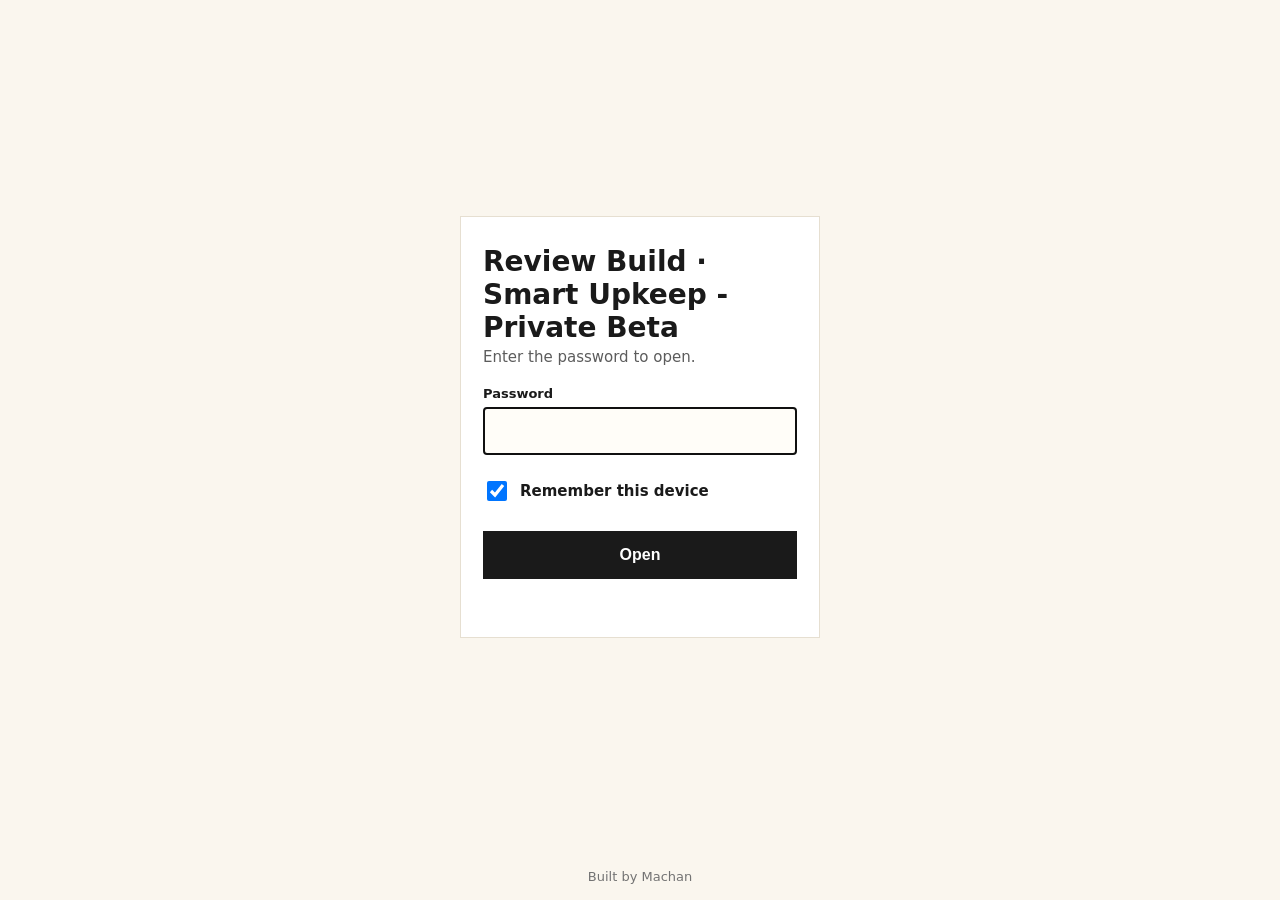
<file: index.html>
<!doctype html><html lang="en"><head><meta charset="utf-8"><meta name="viewport" content="width=device-width,initial-scale=1,viewport-fit=cover"><meta name="robots" content="noindex,nofollow"><meta name="color-scheme" content="light only"><meta name="theme-color" content="#FAF6EE">
<title>Review Build · Smart Upkeep - Private Beta</title><link rel="apple-touch-icon" href="apple-touch-icon.png"><link rel="icon" href="favicon.ico" sizes="any"><link rel="manifest" href="manifest.webmanifest">
<style>*{box-sizing:border-box}html,body{margin:0;min-height:100%;background:#FAF6EE;color:#1a1a1a;font-family:Hind,-apple-system,system-ui,sans-serif}
body{display:flex;flex-direction:column;min-height:100vh;min-height:100dvh}main{flex:1;display:flex;align-items:center;justify-content:center;padding:24px 20px}
.card{width:100%;max-width:360px;background:#fff;border:1px solid #e6dfd1;padding:28px 22px}h1{font-size:28px;margin:0 0 4px;font-weight:700}p{margin:0 0 20px;color:#5c5c5c;font-size:15px}
label{display:block;font-size:13px;font-weight:600;margin-bottom:6px}input[type=password]{width:100%;font-size:16px;min-height:48px;padding:10px 12px;border:1px solid #cfc6b4;background:#fffdf8;border-radius:0}
.rm{display:flex;align-items:center;gap:10px;margin:14px 0 18px;font-size:15px;min-height:44px}.rm input{width:20px;height:20px}
button{width:100%;min-height:48px;font-size:16px;font-weight:600;background:#1a1a1a;color:#fff;border:0;border-radius:0;cursor:pointer}
#err{color:#a12a1b;font-size:14px;min-height:20px;margin:10px 0 0}footer{text-align:center;font-size:13px;color:#737373;padding:16px 16px calc(16px + env(safe-area-inset-bottom))}</style></head>
<body><main><form class="card" id="f" hidden><h1>Review Build · Smart Upkeep - Private Beta</h1><p>Enter the password to open.</p>
<label for="p">Password</label><input id="p" type="password" autocomplete="current-password" required autofocus enterkeyhint="go">
<label class="rm"><input type="checkbox" id="r" checked> Remember this device</label><button type="submit">Open</button><div id="err" role="alert"></div></form></main>
<footer>Built by Machan</footer>
<script>(()=>{const D={"s": "h1YeWA5S7tHNNgfrOtWNBw==", "i": "LjdIHjCDZmnEKSWJ", "c": "ti8D7OgLXPsyZ8JvgYDRkZ+/JcUFFPpbJ1gasCTLFJ1qmhgYisS80kiRtoVws7eKNJ3ywtSxYfyOqM0A3K4g+XGAz14t9yZkY8gxyGQCcwW0nVs2fXKf6E8AIo2LJVwfKBFis60CHObh6QICgxUevHa0QUmfyjKeH0LqazvKUlpc8u8V3ATD8I51yUWLLkZ0dKISOrbCZNMskSGTCf9QM868JCm/[base64]/GmWvj9oE6jycqLVPr8zoUm18T650uId/zWoNPsx4hYTCY/hrIQyEupCtN2yorebf94XeBWT1RjtwkAQtNOLUtJXh3n1v9qeuw0+VRGBN4wZi+AA5skmjxgOWV7z/ES60o6UmWNcKq5RJnwRZ45tXSF52tS4n3DDP1tOG7vaRKcoAW3BMZ/GZHOIft6JzSDOaVqg0QwAUyWS2sAltKqsDvt5PF/ryeFSVojnFyepx+UxLMwxXKgU8vFECKztrkcN9JPBxtahlTI9oZlginFTFI9IXAONYBUVV7NKIWUYE/Z/8HtnkVYWFDRixtYky/Fg0kh5+taPitmN3TRjQhfvH46kdHGXLbOe06c0q9QM9H62LV+yHoyKUpQ5QeaM4cQVidmJt+adhYO+r9itpk8ECmT5PQehH9bZ5i5iXnKKLwtdWZgSSXFZWHG8s26JK+QzLyxnx2W20y/JG/5R8w5Z5989fFniqRY7hoAciNiGaVrICBba0Kh8uEnEDm6iD1I/eqqEChXMcxaKKiIJ/HKCXYkdKxilyKVHXF23wLEVRdX0qlwQWXNyyUcD+mEAR+QDA0qQGG8W+cncpM619n475CkDk4cAf60vlNUhnbedva80ION9F7qnG8rhWpfzuWgmnS0gIbrf+fFrO4wxx5lewekeNYXF2kJyWcbU3nQgL1cuh87U31V5NwFIbQzv44eoxpYp32PBXdXv0yT52M/Cmqg+vl4ikPuLpR1zcrGjpdMnhU8m9PbUM50cWCrIyHYWqQO9zoPN7smi3Tw8V2RbTPcgdcPigxjWIyt+Sepmevi1eezDYGzG73rLNjgUGHrwWCNuC79UwpIR+7jXUjEmSG+aYw5VkMOzaicNCok5+zU/jazj2V/P4Csh5duXTcAzziBqGwNK0BmHo9k30098wakNnSj/7SzWTPNtKnLjaUybeIgzzr8LrGxrDpYjPWkQALR2bkfHA64xeaGtsf/6YTEKl10bQX0MFafxDamiO6eSu8Ii98KFkbKhv9nmRrt478GytAXvUmUrfG3UZ/oCtQzRlcoNsVUJH5s2X+tjUCJCQO6RM3qxd7VFVMmhdp+gwTjBdGyMaxT+HGzVtHtSspPZM+uxpwdHlT+vDWUSUFFhzjlM67/v1gtruBmknb1YQi8iwc9bRSwLP9wNPJseaI2j0Iw1gxLNBxX2qOT9A0I3mEHG/w7asXA+yD7fW5K2Ev83q1GWJUvsROfpAlFBtV80wqDnQLtf5fmtH4Sp+L8Kcl8YfP+v2D9HfnOVQMxakYu1WysygwNaUjhK/ccxoPy0eIkoeezThfPZnSwQQcFSSuFm7GXNVC9EjchUheX+MzctlY6nlbP2g1Flu4jK7IdmvCma1aVikyP+1pn5fN4I9Yc8bz5QBf+UCtcutXWlmLBUaRZgE+de93mCgKlUHXDTqpGDV1pyKsPeqpg4AgGnUcLKy0lxyuLoLf3jaoEA/gGpmSuCeEKiY1TTVCIR+7t2P8v9Debb68cuNf4UcrZl3N7G7RX0DO4HFnlpM5fAHBJSU0++BlvVeIyc6M9+1Fc4O64H2rQ0CRNDO4IlPeqwgggnRbhKjjVP6i8d11OG/9W3VcpB8qj84KJmSvgMrixtuaD58lDOmOwANJHdLaMRBBfqYxm5J6UN2LMloQHDuL+g4PjhzaUC9FuadwNojgOVgYnr00vH5djUhx2gBnV3vqTUuBgUVuZ7Q5sqJVFKgkykDs2xJxc59POXCXXW0TQ/umRKOj+5pK0+ZFLRCeVe4hqyRpF6hBFefmYjEYQvcoKS7BD1iFCS+zUPbyBCxhzxqpm/tJVj07/Z1gOYnHIkewgY2Cso2WcYkG6vq20EGDZUvZ1alPuiraXny8wUySD5GKwN7vZWg+qMjlYntg/qb/B4AZNbA8W7YFhiZHDGozB/xtk4dGn1aBrD3pDaO1jzUqPiBWcgiDF7zergaqD7iAyc/iTXbt+Zx+Qfsc+aKoBKFqL4wRwHoxOfxGOArZiQ42MT/RHXKPJFABAUmVyapHdBWIiwXzexUJQkdrkOLzlUBHQnmrU+HZYv2AyFrSjMH912pOXEI2Cr5B0AiGcNCupR7715xYvzfXTHOe32NhK7TIAfH1Zqv4QicmB4tgY6RBpQ6aeyNeSVHO8eSPEqP/IX276SV9y6H42Jfd6C21sp/Sah31MDJaM60R69fhlXwLC/G3RBH1oXZcKYHjOIBLc+0hnekiTbW8bMGZ+oEUECcagh9jGOwB5gUAUZCBAQNW6EppWUj8fxGBZt/18ndNgi/18/REd4qWEA4UW0ukXUe6aIdB0hkWFelKDgtwuWkDO4xA6lsZN4ByYI9bfd22Ln9NmU6rAE4SM1sb8XoWMnwn4R73wiKdG1CqIxpGJcuEGa6oSr7/41lX2kJoRpTqOaqtm/+W5LPu/oxgrJNTqsceUy/g5DdsuEGgUH6Y/xE7zTf9zPFENgfa1QzEpq+CLC7J5r6bxdnBhNDiH/ZNaIIU1lgmT/qxFWlNhr6kD4Ym1qhIlcpEsckcuDjSsDSCzolHXILZKRu2Zjnc+tGuGbvACicoa2VZSa1ihoftWl5TUBliokehCmklCc/4T8B0G6zEYcVxrCt8hUNvhXp4Ij9z6AzZO00YDdcBndmWTUm+7HPjBfL6HroLheAiONLD1K+pE3BN2lNWb5o6PBqY3onkZWTVAjXrl9Pq0aSIKmW931acz9CwBudpdnzUwzzdu+MG8Q+aCc9AlimSHhITHwEZAVb/udECL6Hd3lm+4dmYvYiDxvmM4qIk8MW7AiNB831N2SsaP8finWOJVbAlQBVNZ+Z856E5nVDArYTSD1L7pwUhIpdu3BnPLA75VCaVc3hOuW1vklVzzrssZEEe8+NdqX7Su+vMuQEGn52O6gAuZu4mvt+9aQfBlFCnAVYgh5H1KcDdjIDivUQVac2KcA67Fp9f7wh4ca/yiLPkhpaAZk2DRoCL0ooQyHYZGe+I13QoAn17F+yoCktrb+RX+3NVXAPiqiEN8//jzz6oFyGOE6Z4+BUUfAnxSCFKh2XZ8w/m2dkxnO0dQHhYrhtE5ztDAlti+Q1tYm0b70MfNxL5RIYxtn2VDb9IDum1clEw7/DsTsy+EdhJYK8U8/zj8+5hlROOoxs69+0W931oDQ1N/Gm46Aus0KzZbPgbFDUNQNJ986fs1B6pQGPgruTjkrvF38UcCb5SwK2LtL6jkQjPwzOP56yeWZCvMzySRbZDoGt+hy2y1sGMwzYwPTSbmFu0gt4PBtOPMVjMlnjogwu6gfRn+kO21gcAGchxBGg7D+4Fg9po9IO2vmcwmQmcpInU3pMyhRx00D/YEC58j67VB4imuBB0srTPnI2E3B/uR9dlYmeBCuA/agRjXAiy5fe+K08F0zWmi7IrFOdRmWLwk/BpQZSeQsJui93Ge8HqXJKJQAFEW2gTL9y1r892SLq6YpghXkWtGhTho4j4H0JEHot2O5PNVOINOJbVBpcwH2FgS5weqE/XvCEnghlnG2aqbVOgbkS4Svf4L+zHEjLrFgrBhPMwYenGIPOoC5ifdaFgqbEVz9FVol58gPoKGpZdtyHZPLjlb9g0x38AjOSS70SA7IR+PxSMI3Tmmuek0bOtWgxPjf6A4Ym/0eoLFTC/A7UeePKFo9NCLVar28SOQLuug2ncYYU4gWEQEqFAnNhN7A7xgSH3AULL+pPv4cEjmXu5l4z2I1HjMzS0TJeEVC1t73OCGh9cAmqi+2Exa6YVwd8h7nfkuldNT4LgDEgZJo4ilGi3O5PFAEM2TtnZJArwWOm7d6ekglqcEChfucXOIjOecD6aE/dmvdlwvhyTg/0PLAVTqE46PdFG8dobT4kQB5gXnDfAXerkrfuvMOUt0/VUUBD4CHz3qyLMZ3GwYkGpWLrKhiT2CeFtGgT5XNd7vurbiKSgbMiP", "n": 600000},K='mwPagesKey',u=s=>Uint8Array.from(atob(s),c=>c.charCodeAt(0)),f=document.getElementById('f');
async function dec(raw){const k=await crypto.subtle.importKey('raw',raw,'AES-GCM',false,['decrypt']);return new TextDecoder().decode(await crypto.subtle.decrypt({name:'AES-GCM',iv:u(D.i)},k,u(D.c)))}
function show(t){const x=[...document.head.querySelectorAll('base,script')].map(e=>e.outerHTML).join('');if(x&&!/<base[\s>]/i.test(t))t=t.replace(/<head[^>]*>/i,m=>m+x);document.open();document.write(t);document.close()}
addEventListener('DOMContentLoaded',async()=>{const s=localStorage.getItem(K);if(s){try{const t=await dec(u(s));if(document.readyState!=='complete')await new Promise(r=>addEventListener('load',r,{once:true}));show(t);return}catch(e){localStorage.removeItem(K)}}f.hidden=false;document.getElementById('p').focus()});
f.onsubmit=async e=>{e.preventDefault();const er=document.getElementById('err');er.textContent='';try{const b=await crypto.subtle.importKey('raw',new TextEncoder().encode(document.getElementById('p').value),'PBKDF2',false,['deriveBits']);
const raw=new Uint8Array(await crypto.subtle.deriveBits({name:'PBKDF2',salt:u(D.s),iterations:D.n,hash:'SHA-256'},b,256));const t=await dec(raw);
if(document.getElementById('r').checked)localStorage.setItem(K,btoa(String.fromCharCode(...raw)));show(t)}catch(x){er.textContent='Wrong password. Try again.'}}})()</script></body></html>
</file>
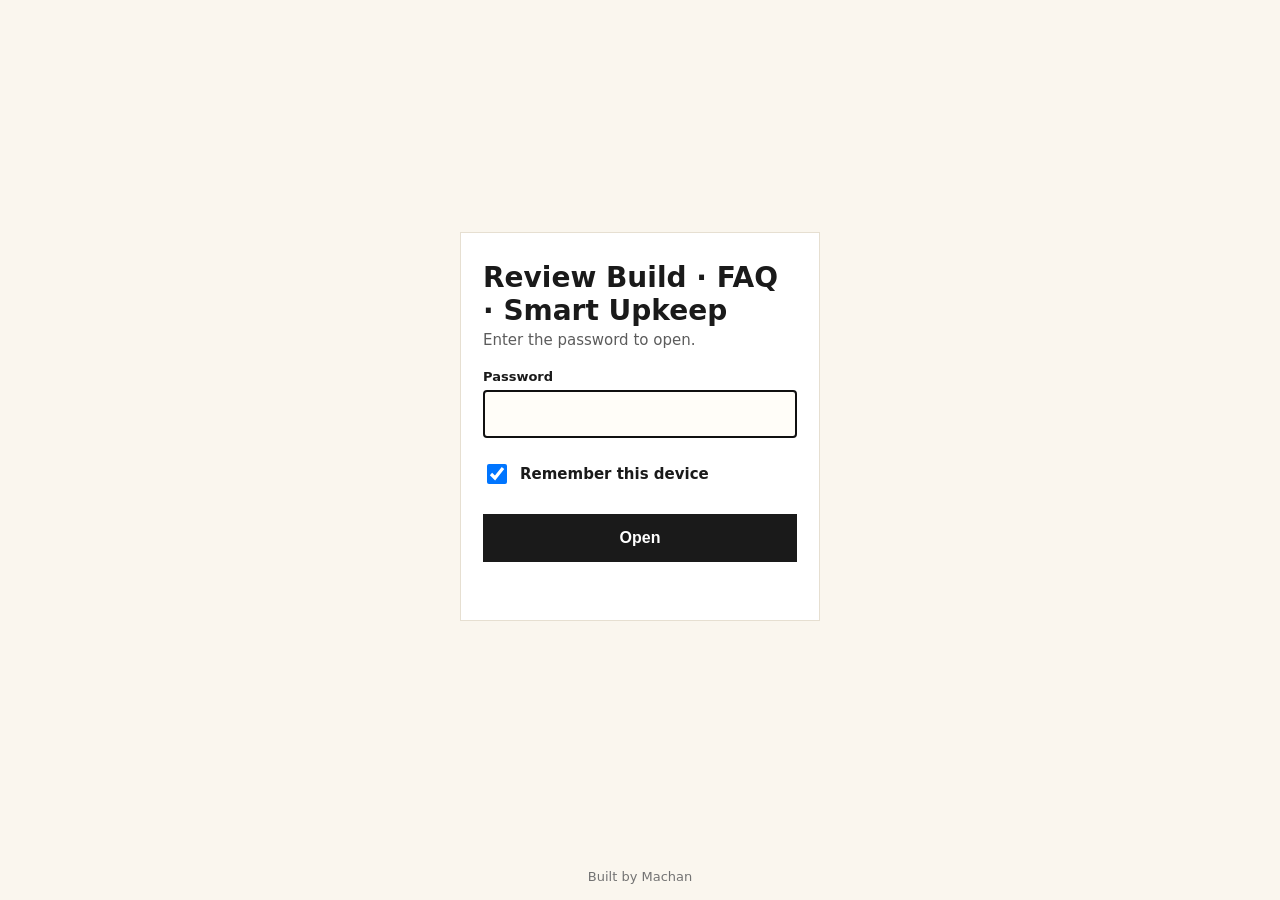
<file: faq/index.html>
<!doctype html><html lang="en"><head><meta charset="utf-8"><meta name="viewport" content="width=device-width,initial-scale=1,viewport-fit=cover"><meta name="robots" content="noindex,nofollow"><meta name="color-scheme" content="light only"><meta name="theme-color" content="#FAF6EE">
<title>Review Build · FAQ · Smart Upkeep</title><link rel="apple-touch-icon" href="apple-touch-icon.png"><link rel="icon" href="favicon.ico" sizes="any"><link rel="manifest" href="manifest.webmanifest">
<style>*{box-sizing:border-box}html,body{margin:0;min-height:100%;background:#FAF6EE;color:#1a1a1a;font-family:Hind,-apple-system,system-ui,sans-serif}
body{display:flex;flex-direction:column;min-height:100vh;min-height:100dvh}main{flex:1;display:flex;align-items:center;justify-content:center;padding:24px 20px}
.card{width:100%;max-width:360px;background:#fff;border:1px solid #e6dfd1;padding:28px 22px}h1{font-size:28px;margin:0 0 4px;font-weight:700}p{margin:0 0 20px;color:#5c5c5c;font-size:15px}
label{display:block;font-size:13px;font-weight:600;margin-bottom:6px}input[type=password]{width:100%;font-size:16px;min-height:48px;padding:10px 12px;border:1px solid #cfc6b4;background:#fffdf8;border-radius:0}
.rm{display:flex;align-items:center;gap:10px;margin:14px 0 18px;font-size:15px;min-height:44px}.rm input{width:20px;height:20px}
button{width:100%;min-height:48px;font-size:16px;font-weight:600;background:#1a1a1a;color:#fff;border:0;border-radius:0;cursor:pointer}
#err{color:#a12a1b;font-size:14px;min-height:20px;margin:10px 0 0}footer{text-align:center;font-size:13px;color:#737373;padding:16px 16px calc(16px + env(safe-area-inset-bottom))}</style></head>
<body><main><form class="card" id="f" hidden><h1>Review Build · FAQ · Smart Upkeep</h1><p>Enter the password to open.</p>
<label for="p">Password</label><input id="p" type="password" autocomplete="current-password" required autofocus enterkeyhint="go">
<label class="rm"><input type="checkbox" id="r" checked> Remember this device</label><button type="submit">Open</button><div id="err" role="alert"></div></form></main>
<footer>Built by Machan</footer>
<script>(()=>{const D={"s": "h1YeWA5S7tHNNgfrOtWNBw==", "i": "XZYKxGthdo51aTwj", "c": "moiNRhs0pd4LTaSkrtPqlE8hBK1oW9+Uv7XglBbjCRo0GHwpa7+n8VRJQj4RRWi0OsDVQlbG00rrsAldHTBS4pWlkERxhbB/aetguGC3fhvRalWcyWSzc/LOFlJQodEgXNhX5dp+atnoAu6b2DSHu5Dj1eVyVyn4E9wtaexYPnGr1W1fMUu2edjnP7VfbLFo3F2lEaT7N+CZYeI4+BaR41xlNh4FqmysdK98qVlDBJoCsZ/1pGqTzZ2qnUItlWuUcIeeeVI+PSzqx2T8kGXC2f2ju5Ag9PoAzgjb6lnJ4hUd+RSzio2Hpy1N+a2JdbCqmrtEkmmsxyoJzmSwZ/g0LyoVB+WGLiEWFs+mreYlRRvUfG0+0J16KAuSa8nweduT1WfbQvG9WuOiCf+Y+q5jonmDqQRy8GqxDz+bR8/zrQrAQ/Oh+Ur9JOKbleg+op8LrABdv9NeOekDpOHXRztOh6nSnEZY8vOtaZe0JtvvZ55nUr8H7SWEfodqW+EjqJBdLSo741KvIKASaVm3a7oIZamG+CFlMUIcFUhtWppm9bJwbeOO+OwcgCf8cCSjtYYhYAvG/kb/kYiJeavVEs8L69SM5T7zEDHiO2A2Xc/DXW7CGNh/ws9F/2w1xwM6L4i3JP6K2s2/V4gg2t6+3r3IDLenhZCIWz+/y/yDv2t4qalX14s2ANdzCCBvEz3vNHBXSitFpCqNP4j7hPCRU+B4d6650f2+S/e29MsHaE/[base64]/uXNp3Ylh/[base64]/eRF48ztGuPzdV+2XSbHdr0E4aI/hgAXxP01P8g/4oVLEiO0HKeRq7pdbRfr83uiMgYdk//Ib5YIVSxAiKMwK3uawPi9dVepik8FSOu+EQeQ5IIQScVb4Duw3ZO2mn57leWQqzH4yUum7j42XGBmSudyJC56QF+wVcFzy5M53WGZrow9Dy5J1XRlDWEE2xSrVyW3IhrVCNWBMJu/EGVxXv4ltvMr/1lTgZoXbtrsBHfEXTm2et6dKoV3zFPW3I2KRAJ7JbNP5leyGYXY61KlumYAxf/NZfttCAoC7e9AbEgRWKg11fV5wislZr1zAkmZsqVd/CS7SOl681E1FoRZHwQmHT2k6XymhhfKWbpkA0JfbiUvlKoSlPVLIqC6fY2ptK8HT/GJ0fE0GwTrFzbvtJ4Lf2MJNVfvB/Hc3JtpRLOvZUUGSd7bkJeP21mC3FxgKQ0gvZv0anlJwGLwQCTGwnTieCO/AXZF4ZGR+qKtmsVZc/IlNdoTZr9O5MWYmDbQwqWMTr2sFa+1J1lfF8NcrCDevnjH++oExlnRiGIdCXxY8qb5jq/rFd8BAQACEAL3Fmdp0j3dqAzrnkuiSnN7wgaldcu9culjgUKWAxfkrxe/qiFDHLeLSvxHVsqNTtUex3yIQkuDNBKFbtgJDVVVJeZzDqboxmJGrVDnH0zfrIj5nLpXOufPaJOxw/lmdpmeY0Qg1Y3BhAQ4Hkpjs0RC0J+JBhM2fnHyyBkuiDLxkorvF1DCxnrYcu/0CWCqlqL4ewMeYN4KF/r7fAhUbgbMI9ZMJYHIONg5H7MqXIm5Cu1Ju8D9bugU0Tr4nGo6zY3hjTNYup4JtfCl9oLE11VbWVORmmkJ83WklKz+edpUHznFy3DkfDizBL8uSV7iIfKV1KYq7mg63AHprP0/lK9rL03euCaIyOGadrg43B6oUJz5xrFwhCT+4uaXonKu8CSCTCHFhv98N0sXsZRFWKp9XMkfWgKYW2utKPoRT3JHAC2IA5vZXnErKlfB5eEjEwaAd9CeKEKj+K0hzf/ZciqHgrlEA0I3vgTa6WgmoExptDf4jaP8OVtRggCAXbSGrecqikS1jxVdEsHP38Ji+VYUNikX8jVy0YE6IYbF+nNSSEmdW4C9mKbT4BCFNWwCpB20tdnCWnMFGy9llWc26LdsQQkQHeh5irv5Krg0ivbIHnLjSq22K2KOfS8bq16XORfHLKFh4HFFY7v9r85uGTP/1u2uSVFd+QRXXLomFQN5NVTzN+A1IY91hzjzypCXktQMUq23+eIc/HFpj/SdlYw3w6Ra4XKhcqbCvr0afZe0cPUTgr8mBVkmb0YFQJyzlQ1gz4lVudlxZZ/Z85M2uAygdxX4zkq6IJCXI5Wjbl5Am65gR7NMvkn2slxU3ROkHBt8v8QuUq1dZywQ3Xfk/IZjclqQaCIAN8/scQBzGOVnKmpoPI5+58pgM8an3z8gpXE9j+O5JEd5uUhxWpmTDlz3Kx2QWJ0FVZ3abE7FnIrdNe2/MlQ5unOK8a0qEVM59e5eq0i1IG6JvUAeiW9gCOmHh47iP0TK6EoVydm3N2IfU3fIl8g6CVedzHHjp7FHj1fxfbZYyaQ5sGwNGE2B3uu+TmVHmOLctttTCcjyGVGjAiWyjglhqIqEcgL3z47GW9nKGkcfVPv8h6JT497dhtx0DaNODjj8/A6uvfGry/SZLhk5dGhx9I9NoIImP/6HcEmQh+2I3Mz75V6TP2FEHZzCEeFyCSE1VzjyQHaqzFit5K0Dv1Nni5hHY9sRroTPlc5ZdhMAi0yQvqAvBwSxTj2025IHW9VXDP3GhlND3abGVlNITgzQe/sr/ed9E66l/v4ILaMUb+stmSTJi5RWOQtfO7yonlyWw8N9VgE7BWt7BteEHKG5yBqQ9bpJCokdDkGdNZc0VOJJs1CoiqLT96zlOMwsV6JYSFHbaEkd3rrTKOlnQY/uFvcCiTeR73h9ZldE9SGkWD3M5P0VhtB/M2Ekklqe9ianR9I1O06BGztF8iEY35NlfsHGhEB70QmMDzODsFD4lkLzA4nFxrKp/1j4b0ohNC89xzMQaeyTQ+hdtygKXV7/3xNxJ9dKW2+KCrIalYxWFAvn/rPwoMS5olxJ1JAU28w0asXk0C9QcP02+rtciVueMXE0oXrzrcJUxhYmxWLHz5jK1TyKfzq3Cm13l0V5UD38EFkpd/2HFxQGfGh5xIpQGvV2NflpjKi2n9vwlJsIcMHM4MbMIuEUh7/5k1M2U8w8xjry7Y9/Bvet4kE53rLb2FOBvlKK1xDBf7f6lDGaT6TNBgGorCNuBmQ9I45+vxtgZXWD88FJYlBdtT9HRcK5CwmFnRqNCnyIxRYMS+RPXBKPvMENyDicDcnLrNBaoWn20Ql3wiWsH7rjbpa2xJ8snKsKmh6z9GDP5mL6ihxgivv6MaoGImYbFZefWDuHWj9QZcBj05rp/xIZ+z0rkD6OFznJdEvBrAq5A7W5hU3s6jOGaLYrlRxT9AlaAFSsjiLe3/+qAUA1php7C/spX34DEB/UK1YiyRPqPamaz5HzgnQvNdoH2q9U3JBipf8oNcaNQKv8TXWgNw75aokVbVwtN4V2KB2luXPzBsTh9HzJ3CbC4QVD4z6IgrLFlG2YGT4LCyW268tUz7jiZhlVQES/CwykR5A71s07G9F66oQ3lOU0FP3Q32bZbWfsF3pGf69nMo9Lwoo5Xp/5UXhRfYz3fZXFNfyaKb6T6T2u5c7xKtdclFPdwMTq31c1mRQOBvcb8wP7sb23IqdHHCdGHS8xNwJc7VAvvErn0pZly/Jgxs876mIseoWpMoS/gvho9b8EFMp30PAwCoQ5PLsSO6AilQEkV5ux8t93+LCcR/12Acfz+aCzvxhTKOZUbpj79mRfsbjL3mEZCp2s5gTkPUgdL9TPpLBTqW6FzhgyqP+8e3lBWASKw5T96khH01seuhMZ370sTn/eM8H69w9qJdW03b554K0ocl9FCkgZVJwnvaiYRV2wi+JsOaO1lusR9OqcYhNhWl/6tTwKg4TGu3qHItVHGFOet+5dGGRwo5yyF4aveuazF+Jx8QxXkAhxzF69n77SBIACj+3rtHL65HS9RSPU3H5uTcrtqjihR6sBJaSJewmV7/HZxfSt6uZDT8mLaCm4pMYnKHW5iTXYhTK4YtkxS3A+AgbCCVwWzrG2+ZetPtJ6GfiyMhB0ma8ALF9VuM+ZTff0xu1gThaEV1RIoIdcwdrUVN0kPa5VG9rhvbNhWkgnseZp+l5Gsq5UlCGnSRrgbzaK9/YFRFlbelEsuf49h+KnGC5DryhMVzVngF8JA1qQ/[base64]/Q1q6G8qPhP6vPD9g+G1aro18XDR2GQHHsloNIPOQCxfryzuPsQqHVVfzmAkZIWe2II6jVjLLhFJr3/goQ4unMoOAkxV81HDV1imeA+w/y3rwFLJWHl6dCs8bi9IsM1byWburpIbFsFrcsvU+IrU/JtWNrw74HRn7Yy4q64VMS9O/VYoU7jPTuM9HrR4+WcciQZrkwFE+Oj4pvBnCUWozwAMkl+PgJd5bXbO60czg15pAmVyg4Rei2Uah63dW1ZChlGgkk2PlGKONjk4OgpJe2JbAFmrwNV4X+5JereojsVs4GIeHI/3+DtZnrKEGtZdNfooFMWiSghkVTvMw4DoEISB44rX/ZJOC2OofxsxiL2BJgCiO7uO8XtbaySO/syJ2z8t3ETknyxDtLzTULIalZ0eJ82QEIL11/VR2kJdYvDEpbcJkqwexpATNip8iHwvpjC3p/[base64]/QSJ561TaVOrJSkN63eU+E5YZJ2ipdY10+x75JlPo5WCS0X8zKfq+hRV5kokPndeliZrO6/FqEi/jxnjRWNlLr/Hmcake1aQiISjTXYeAZiKSVHhwdddMT9gG1bmzmeLUG7bmHVx/GbjBWpK7IhLy3RhEisKC2UnUdDdirsF3NhUv5EGvJgGFer0j/yGFRbYtL647Uq8EjNEAKHZOFniOexiqcHZY0PIVfVJ40RWQ+6rlih8zBjasPb/JipT2p7RuNg7T12ot20ZNJtg8CGgU5OlYouYZmoHhi2QgPOhhli9Gyq4gT4UmiP7PmYldmH8fjrwfeDPXQBjwrbWhZXHl4R6mHMsPFONAgRlcPSCGTRAqxU79ZqFpL/DR56nvfeQdetoBzUdef2Y6kvqweWdObiAoDRVXOnnA1eGXNJgCTXV8JKoK042ALwvlsZrRQf2D5PoOuj0CR/3BZ2T6xBDITzXSsANt7TEvG3d6tGhxrcSdRVh8JS6+m93/YflY4gDzB7gbzIuXYNUbM+FZtKd9EK2a6DYC4NySv2kOFO/+mxnl3tyP8RGt4rysTqvPQIid/z4gy5wsXoEtVYrz1YK66cg2r7S9d6uGpg6ij0vUsHpYk+QC9bC+Q7Czs9VIWQa9pAl6i3JAzATzoVz8sCB+QnXGr9nJrHOBAn0H6H8nqvASAYFqwJppffF7mhb6Hp/iXqvYMm5rQObILi8QJOh95J9HfSmnjIgcAY8GWea1xfxNapp+09qg8HDf/5rppq/WC1eefbiDvHt2gTL8VsVmNxeMvOdsygA01tbDL6Wkqh4SGreqsXBivjyeSsf45R/Zuii9OBQTM7pums1upX6wgbx9QxOwcKQ2oegyKgpp+t81gVQ//TKlvNBE6leosKm+c/w2nSXdlgjovmlTNKPUlENwT53ofwdyassY0Y69r1mdp2ecIdXde+Pw/rWP/wZAQbb0Hzj5Y2Sqkgup3aS30S83RqDcfk8caMyKARVGzUr8iQhd9juarmzruD6Ib9maI25L58JJacWh0RK36xPyloUzibyA6ZskTkZr0ujBeZ6nw4HCraqYsjrXMMJxAizRvUmgEwp53pqmWBayg5N/LuQexbf2WtewFvpTu/YvKylk9SiA5JYGmUqrUQeJFjFVoFHcCvHj3PxktG8XHnC+E0/saAn2DEWUFRlaqts4cFnRnXk1OMvNmkbU+QChsgCAMKcvni/TdYKZdfQ5gK8U7r21nirS5aMiZ67u/GiHfVoZCBK7DfKFudgwosFT8YLzlTua0tJ32uHPpoMOwmA+7tbfrqJNvlx6Hv1ZF4A6BGG4/DbZSXP33sNLKQAihoKqSYcOBv4M6c05wSL5cHweoWsE3qEjKts701m8FIaj7X2Cse8BiB0J1Nrek5sbJqItC/UN6pIH4UDmDUELyU1pMMkXebsJVoOH7XYDy7in1+Sb09nrPJMk7GD62QuMCiBbU4qZm9ZcGZHweuEMfcUz19ZpuGtWYu1s0KNvQLpenVcXjv3QbGwFb1AzACsgNaY3nbC6nqDAJS7hctvpfct5iq/7JewO51FOpQcBv8U4H1S6KPTPKaaSdiKNew/xxIUZDeiR9JcnteWQtKv5TzUgkZVN1xjka9LsMv3PlNQyvqjNCHEx4zEOe++u442dbUxuQq+b0M4RPOrWQRJevijCoNKSjeHL5gEucX8uCUTpjG9AOlTnZTI+m5Wfika0jU0JKLub+mB31ghQuxUIOi3vp/fdNNmUNoK419vD3J3Nx/ulazjGCckebgoxs7tf0xj9m8iaH8pID4+m2/lJH3ueHNleTmgO67f/+qiAUMQI2o56NG7ui8UWaV7D8OB76XRb/QyKkAdL343/[base64]/gL5vQzDX779+408EigpazF7Dy3iwf2VapDZHiHtjcKT0fnqcsDi/tosro5i59pJThsdbNiFRhYP3rLuat1QEpFOXEE2RCw0xHTxhcvZ5gYkhlvNC8V1pO89DG/78zvO8rX9jmkBa6zwr6YbWO1va8bDI8oiXYhJXEzKLHFZgQcRvz3ghn87TaWzbeaiKBahB44qc2DoKaZM3A65TXt2I7m03PGMoFx65oPnMP1ZHIup7kO8avERWziLRmplJ0aX8PeQxYqFmYyiEjAEL9Pp1HTz04n+e2jBT30Q859/n/FIoGfZ579Fp4eMTJ9Zq2q4DZjiLstXQTbd48I26w8TYIflESFFyabnt8xnvBp6rZfjg4Pj+xJmJMqz6TdwvwA+TLdQ0YScR0lQDxZ/xw4hWb5lpk7Pcwh/kUyR+NRtsTxEP6RQbAo4zvEdxitSzqpwTNdKrBEsD4esLRL3f7p4pDXqeFKn9xdBizbpw4FHOwEn/Jpr/C/NOR1tI7DdgKvQCK725uHqwCrQWqw27YmhUdxdxhQtnM7VYseF7Mwwn7gCrGeGBnf+nWrx/akz9DJcq2+AYz9h0P5BJB0436ZB3Ux/90M/IiNKAmSmBX0C838ZcgbykALyqRZb2OBP6HowuPuZoJCli0D6oEzvVum5wsmlxc7p2ZvO5k334hP0PERYSR74uLEAoniU1byoI4Du4cmEy+sptmoRU008+Xtu2m3at9MYsBoeCyBgz8lQvESLg+P2suqSccuFrzlgg+/zMeEqnY3i5j240J/59tSWHnkUfhjmV+2pImbQELXuqJtU8rgab1IJMblJyMpVykcLz1OYoGSS7796iSvoAypRIcsqF92R01nHeoS7QhFk6beXIdwfx3B4qj51RIBdXd4PBpl3e05AQJZ+zWW7SG/ChZAzxW6MAkaEzRWwhxb4p2jQsgFAQ3Az6PLnhN/QUTghFbuRmtBE10cAOiYEOaX64OiPjML0Qn+q13Ld1GuJSV7ToO+SuYyNvJVwOpQTJ17JJ1F3WQeCRytTKmYpok8nlloK3onemx2X22I2ifxpqx1xly75jTNN/Fz6GAeHzMFInwak/HPJpQaTRFmEk9T6ukd17PpLN1KE8I6r/Vb9tbxnCAsuf84MzwHDxjXivy1xvzD03awAD9LgWblO+b/4pvGupBbMGbtB4IMopGfH5qn4QRl3EV56KD0ARmNEmt5gKy4KleH+gg8hdUf+WWLISkZDmhaE7Z0w7wrc3oycc2taWWq4y/uFiAydrzCoHMADpQ6u9ll9rIOaaxbF8Hn9vuepXf4fWUJ3BJW+LdgLKgL5FHYi5cTaURF8BYlXzXuAvfLnVkgJMX8dxd3jUBxeOB7L4Lk39QCAQpiXg2QIli2s1AfAXAALs4yV1V5wn0wPgxeg1HG84EzVsTLXiSo98K2aA/o9BhRtmnefQnHpaARptceOVY2tYkgSY/gZbBfBpJ3Ih91mYLNSeJSp0PB+VcuVolRT021IS/0+2x6RPHZ3yfPWHdocEdgoe4G91hcLKF/9m3n83Rvvrd5vV/uln7AIVqy8lis6Qt+gUUZg3RtspHdBSRG14VZH4aj2i8I5GU/0MVjsdZwNPkniK7Z6y5CW5+axP4gLE1r7R87dGccu+NpMrL+ESC9r97BM9x1ukuPWInp1hjJgjsH08JcJZ3BENFHsLW7Uo6hvdnXi8u0+RKp/Q21N00RYds2GPPXHkNF5tibyhBiBvwpDqU81GdI80XDyrTx7rkviIJGSV720j2+yXuMBOnwXkGJ7vRQE/eT1RS1E1PpiZnxLtzWlW7eMwMwYNsvYV1XblIOziQ3nuMVj3ytVwaVw0fMeLcUok8M6obxU2RCuUx1+CosAGmfRr2mf6j1DlFSpuFfbPXp9qcYHPzZlkgp0oOUPxLPw/P6f16i7MeEo02t6FC3K9cLlgDVJGsvy74jIFad/pPFbZ9UcMqngsV+W7Uwlhmoqj+bCd83LgCxNIj2jfpExrXNySAS7wJlCdBegDrtK9xSbzQfvNBPEQXrNwzRSShmyqt4wYkarWO3ZXXcgLspAX3cUhDYma2m0dpaOui+ZVvlw4rPf/p1Oz0kajE6rBbJoWGAjQw77bQ3UaSnud/48meZ1S0OGiss48cGSIqNtocejOanrQLzHN3dSkCREJsLOy8XYpx09r3IhfB3RZXj+NBE64gKWUARrnHJfVBpqCNtAfR/w4t+yfgD7/2Kb9BCbovNkg5LzgyLWGkiFW7+Hgd9xa1GZlYI24SOXwu0kFx9+279yc3RlJr8Xdn9JytPWigIT3FffvAwotBmNy6Zc3H9k05crJeyMm4zOankbgOsgwPU3eC6Ie2oZEkWSLW64/bcDy6hFF6kGZDhEI1/iX4DcjXsG6hbH1e8+xzUsezFyIu804WfEHYbN1SdPaqNFhzinkHGET8Sc9GzNv/9OqehnHbXul7C0Zvp1p7UBa1AK05HDps7kfsufbP2biVCs1J11qH+oDXm2Ljmwnjo4gzg5pQRbqZ7YRIO7Fr9EzScEmbFex6VxkRHVNlnblDT1GCYpzPaAI7MKuFx7jLQ02q5qNBrzsDLB+/KU46OXWvq+7O6Qs+X3kKuURUMVukzENMWQgjiVZuZMyFfWF/vMYlfF61Ey5ZA5qfY2bABYs6iRhuKBntdG3PTI1Yew/[base64]/c5RUf/nmX2bk1dg+Qv341RdCJEUfSoHkLfuqj5wNnv0016DTcEZC77J3I2pwUEW1PpjwVYmDhMDD/2vdj1b8gRhP+4rgy0Rd66nqhXdHxxTwtHU8KWe9UUhsOE2brNL/WyfDNDfBvr0H2vdUn0unNcDtJwIiaOkDUpa8JmK/[base64]/ORgu3cyNtb0Gn0XzP+7L068zfMvNET5TmA6tRk9phGEpPV/[base64]/ny+JJ19wfz+uTumXkyTVyF8vxRVsaVkAGJ+ndpUCiaVw7KxBHjTVKymwgy2IVJHtDFyjWD/+Uit3d1jTQAL+hYhVJcReALuDJ8zrGhOS6ALieWrsTqlXefReAwR+rZXTguN8rHlBgcsmga97mmMCSnc2Dka9enuyZC1ExusGfRJfmoPmSDsKKMNVg2OyjlFvhjruRazTPhpMuQd/JYZx3Vxxy02+55CVYEOn+6X0eQwnJ3/lrF6gVtxD7JmROMsLksoiPWa5HsDMVUj8x1Sho2hgOL1LybD6c3+HS17iwAe0fT/[base64]/90Rr8gFNCFhNlSKaIhSAxfV7SeM6c1SM7wXbqnVKc4WLZBRMYAxqY2V8RORt9cEr56uOYQbWXA5GvAV3uqiR2kRj1kCzg8pJZnbP79PxnZKO4TVLM7o19ixC+koMjS/p6UsNxi71i0p6KwDukAB6EELBqZsErROJDzdalZMPj1/AJU9wiP5TANvYqGPH6pFCIoQd+y5suPV4vZzuOyfhx/8fXafcOm/[base64]/wjgTIAhtnrek34qMXrO3J934exucn2Yu1TTFZu7TDakKyylxE5iRv3DfxneInfy2fSpwJXZM6o8JRnEp1Te7F1lMEDlRIQ3L5m9FGVjPmOuOTPJpew0SMcWVSCc5Zh48Oc4F14o4g2PskqwareUmQ9l1FQn3Aq9dBC2wQ/drFmg7e4IGIUkwHVxtErT/9+jtNMizIKLi9Ff8MQRI8e4jRbHtpd3CH8bkaG+bqAgqJC4sg2i6Szca1XTxAugyalmgP+GsAqfcqth7sQ2W5axnvbaxsmxJlr4qMCa0fO8eARIFoALweeejdVwbQFzZ2uW0vyuH7lvfBZGiAJVFxN5I17LxZIM/8kcwuWyrvqsUhTKwClvjkiMCaGq+zV5OXtXZ6/DRfgD1r/fwKkbulM3vZwPg/jyeJ5pelhPOXIlshtq2zb84hgmge7PhKadwKHkhUhGG0Jd3N77kZrPgKQhN2HA1T5ZNAleHP4FerXtAPINVxCFcTCH/XhNu52n49NlSx+/pUwxfld5yiW+WdTIWRc487II2zBTNRw23X9EsFqPptzx3Nprtazu6XxVaxVyAQcKJ5mnMSB5MPgPJ61GSdA7XeIGHsL8amSS9+dEHpn4OpxCkYXtYI6xd2yFMSdM7l/M9L9ehmx8HwLL4aVyQVTz2eB1VMmTXYpc3wzUrSmSOKg+nkQHtEjOSX8Ox7wRio0bivQQNlvJuVrHS4msU21/J131dqvdU3Z2FXsOx17fmzdG33qW6P4J4S82a3vEQRclfPPoQIljKEluO2fvuC+oNDlOOK9cGVc76tluIJe7rDfDnkhbo8Amb5LHDPwNHCkj7b7iN/[base64]/Asw2NTWV7rwmDKO9nGaFV8LMWAbPudwn1xgz/Gi3LN//Csqfuw+nvIOADAkhmLWOsX+VPToylgZuvUqRmi/0xx8bKq7dLTyqvTxonz3I5ywSD29biCqSkxBHZFx69Xpe3310WjXX4iE+YU38z6qkXWl/lzN+pJRlcsJ+tmWcPx8ZfmVenkRFhM+pzX3RGBjMIffdQ/1dquyZwXBDQJ5CnqkHAuhVxpGIL8mO9Gyklx0DEblb6Ut5/R/ETJ02YvxQ6FfehcW8hCjl3ngE9dP0WzoBIeEnUMQGN4ErAgJYiS7e46Gdaqx6IxNCa9GFRhirIHzZ+o6klOIFGg8rlg0EKycGlPbPa9RfwqurR+gcX8LAsD8hrql1dbORIwYFalLrfCjim2AFIsIsBREy/V2A+riqiaLdEgjDLnIzKcvZG0H5oJPUR726wnt/RLXxua4yTKwFRRklqEIVVsDNGledahXZc1mHRFZ/OdrnKzo7D9Du5eXk0k2AiuGKysuZziJ4uCVJiINVbcjHRK0noY12UDtOsOgEnjiK5trI5VfwP0cgt/XT1hErX1qek4MpZxGd/muu10bt9yHL/jT2DrLdiR3wz0BhYRtR1y/1sDrjrlFA2XM0bPAW5e1ngb0Sv9km2JFp4LNZ37ma/zJGr2YO5nJDypXWnG+ZTAX6/4hG21c2hMm6TpenyPCIoZYpF+80KiVhPdlqLH+dB3R/G4PXj/8ZE+UdsC3GkEUwolAd9HUfq/p1+kXzfp85DfUjRrJFGrFKZJQDWbTF/yFwJS5IzEh6KxINxDPbRVGcxMIwMInzraa+laYeAmSetHbsUF67EHPptFUkbGneZKvEl9IFJ9yUTKO+kAt0oPCqZVVHtrQqLK9mNbzcvud+NtgXGdIG9BADujo3G2zBGgsrX7CYs1/kEsH/bn1fs6vIv3xCOTDCK0yqfoylI75jVIHiR4tL3RdDKMnfYULBoCy+DaPKOL2nRFJu96zAwFQ8tiLPV1KG1oD7sAcnnYP3d3WZfegW+9InAspVd6P/QhVu44rkke2Lr0cpCbxVKzaX6bm3eT1dZEJBAJ3LhXN+/nkGiJpI+COn8tNiIyV6QgN8ogQontUwqBDXlBIT+H3ExmO72cMtLIbjfmmS5bVjKw3sWlXu92WYAq7xCkAsSXdbzqM7hyVxEDJy3FTmaQ4T6Cjvh8CY0rT7zwJawF+CQ+zE4MPLebnlqzdQtXRGj0VQjyDOPmriTQ3x0DINclD8vpy+Tm+apAtP/wo1wVgN7pBDi9Diq860bKXOdGjLbiNgUyIx4wyGQw0y7S5OmuIzvlgkHRdJEsHUAartysrm8kQ6+4kdoxBYtjXkgyPn0i5SrkYZMOJdC3AT2hY7Dfh5TNW4YbHYkuPot2QyVB/my11oYBx6cM826mmWJz/1c5JRNZwjQyhwXT0g/r/EqymNog0qe29JFC2lSS3Rmyq0EqdvsEgkbEz+58zERXa5y+JGCFZ0M5CvDujxWKJcIdZmv6kmJyb7I5LB4XPD+0L1XaSlgD0dWvh/FPlO9J2BUiiE7lZugTcn7hqEvR0dxhJL3h2dejq5nwcOyl49WJ9fdML0SX66/ycjfskeyKyTjhI6a1lSedRT8dBbM/+hDKeHlmPeAN8b9IyAYiFM9dGDI2JVXy0XfvX77HFRB/s8agtZnSshiJVHZkFKK+kkv/JSdkGav/tPHwcJAhtSDkYOlzL8vpt0u1ne3wqW+aA6wRzw1Xvfo/+QVodvV5m9p590yZ3y/32P/pYi/QaJ82qp35KcxbKgT5FLh6VrO4TaAKyJet3KUfBKJsYlL9VvS4h94EuwqXlc4/O7sU4buwU3b/1cZCYo5q3OEBdYQS+aRiDI59m0wQQY+RsOLmYDz8e9sN+wVSmjyKPQxArxocP2OSEgo4OPIB8GpBufgJ7RxU8qgjUSSg/AbXqApW/y6uWSX4zKrxbr/XgUTtsxmcRnRmNkzyjmpxN3Dt0XuFUCz5jH7anDkF8mqj7SBa2/lj2R9qNN0azU+zacFci/8uSCqARKR9CRjKQttz/y0V2FnFkCoHCgJvqIuJfOLT65VqB6keQ9uVwTt76+06UOL/KIu72DcuGY7B3Sz9iI3BWAj70UE3QcdErTyG/5XZK1XerAjvfioIixLc4gdNaDLX6+nhhqQmeLNnrh3CTvVl0f5i8UK+dbOTaBafLV7aXWsIaXSJ8eCDeojsn1n3hjdDxRwh9oU+Vuwpe2R/GfaH8cLR6mT9MMTDcyTEPs+e+CdULL/1c0bqsqBoAZ9Nu6GqKYJV0SE3xPC4GFHa4cTiDfvo5xtoWApdVL7yWOp66mbe3Y7G0bhoLNsROfE20NmqmAhTqzYm60jZ2/vGFw32nbyVLfGqLVtmCKJw/hbEGMtwq3iBqj5pvTyI/wevpf0Ty7aSyFs0KpVF2uFVoiWXhlzZk3+rsTeZ/iENXybcQl6aXkwUP97LWCrA+g0VEx5+p9OzL/QNwLq8C/ouPujEEsJofI1/AZscC26ZRi0rhAgL7mfqQ6uWp9CZQUzO6bEsYEdyiCwdidnjfOqofzWVrxIIJkiGNMfhHX618IiHX/MaPuEX20Y9UBCf21QyOtBiC4nQDtWYOX5NHEYaHK1waCJ2p2aiurt4zlxecI1GyWJq4vgPdT9yUBfnn77tP2v2po15boVUlvP483coITqFcyqLG+M/K6/tHpaA6Lkc54LB2CCgD35O7NpCb98ifemENcASnnSGrUe+BgVbb7RjXHrgOwTFn+BctCxuhZMdHxUVnkEYoqWpwPzrZDXyWUwYo3GLSlfdHXg2B03RKhcHYtCVl/WSJVdiOigsvaykFnba2VmWy9M4GA4q43Nr6P1z7QMF6oWGwhyrqSY5vRXqkAqheNM6iIKUdOz4002vgD9GyXc2dqr2rOubygSrHVh/dGxQ7DDo5zTp9Pv0BtBrDwYm8Z0Y5Q38OfUvYTLrVFUQiOUf9kzJQ0GQlORliVQ6EbqreYhIzZxdJFYs9//OLvU7tW+dhZPyud6IlKALvkx7ghA//ut091OxY0uC+ClTMz8IelwIicBm/gasCzdWxW5+0esRjYFSAUdvmtdTE9CLkFvZyWfjI2CXT05erN67olQS0GDyqbXX5swS/2P2n7CDtNQaxAYxLKwg8HcRK/mH0nQRDcsqLM+gUJTWwnlJRlrGhzoLARzQ3Priey3GAipnO6akqpztKpKG/Klu0zUHi38Io5uCzwjS4bDTNATdUGbdcA9/7NdzwIsn7RP/pr+tpGvLngKjyxA0or9xQ+ymKC49n24/WSRvm4hPvxjmQIaFTGaVgUzhf1K8b1PfBpcn/AlffMpPzYSM8zNQfce4ojY03pSRg0S6ohomm74c4xWFES3er0zHZv+finmfMEMkF+KlcTel9XGM8c3XB4KTWD4liYSGVlsecvfWJdrcjn+5m9PUdRZ3fe9MScJ/1b3/3chILwiro0x6mu4NliH65g0GAaE0o5aCufNNWD8eq/mTI3nSNgNwtEOIXKrL1CigHIahdlq9pFzBasWlmyK4eMYp2/X/IrbUTh/[base64]/l6p1WZgnqI/5nB1Hj02bf39IrwwyTGiKyqRWDuyyg2aN9mAQyydDPTI674lrAt4ChCyFszAJz2089l6VyYT+nS8WAl3XZdHEGjj3v6F1zheG6tRbm++8ONLmDSCDQboptbi2ShwApZzdGjU4+/gX1Q+47nMtswJ3RYxFMLL/ayzCTnheDFebkxjXaAay6zJh10nvDUc8JeHljr5LEOyWiCzhQigq62yAfKcFoFUi7FrZwNpB8H7KsnBqhmT2K067VNwxCWdsMQDeoQCGE/AAEcyZElORcdFJpPuDNSNGcCErmgAqSxxBc88UmW8gFqGwAyuZs3sSImGy9D0BIlvOVJAYRN9cXW9wIeXZpE5AgjjmrBIxmxSCZm711RImEkJCQXXnBL9iJ+K9eP2XnWpGk4vW0n3bGrUSDmSiAiwxk69rSjotDUS2osLU5ql3x90/1cKJqC3LMVYr1PdapgtaI1cg+QY1waWZwZ7rLZO24dzXk7qxJC+8kqSjyUSu1WzY45voHQmmTxv1499kY4lU8QiZaruyndaAFZJuY9I5Et/NJ+AgjWPYldClw/3Qg4O1bgHwxH5/NCKN2wy9h0NgUv5cHNib5BTwVEL/de8Yng1xuUPT/0Cll72lNTyKwR/xR/IYs0+Ruq4azg3Lo6TyxoJYuVFMjWro+4lmMxkbZ3dBapqOkQrgNh1fihchtLli3VYhfzTESSPALmuvc6bf1G41Ph6xdfxsYHM0R5LZ8y8EPY2XrolP7GrDLSTvmgT7zV9udl/AwizawJ4myuJPEQ06dgjSDkWD2E4dyj28alliAkbSAvvVbfDYbQirnClEdJ4KDTGkDMwnIUULpQ/r0Dp/4pajpgqmbMMJ3nrCquhvdJWU3lXYhizAT+6raw9eDRW12qX6lHj60hd0xi1aQFqFiz2OokbKDkdrTIrGlcEVq4fhq6GK90Fp0xWj4oLe+JUrPQM/7pxIo12ajQpBQjuNnx+KA8RlneWE9WQs13EU9MaSt9N/ViK7pH2aG7UQl8VF4EUy6VYcvQsp1LAbv7Y9dccQnqESlTYB0ZoeTqrYvaeLlSi5bYTjicepYTiKI9oAgS6XXtU4P2hYKI3PmI1U8FchebJ19r1zbjKfRVdlqnsy9/MbMw/NPobLReO85Y+J0iaZbVKNPxp5CHCU+zhVcc4oXuAAeTSX4si3Faa4r0ox7VznCB/WEFRfFWUVHuZnyCAx7Z3A2JMFpCPiWmefGTcWraCNuLGBc8J/[base64]/hRcJ5y5B+OnUR/B8q9wE7CrfTV8r9rQ8pwkHhYUwcQW9DZRyopBCRXG91TxZPvE/GlFCWV2i/w+RltbLTTU8wylR36uI8pV7Xg9bpuVRQ402DijjYRAMSn221tOIHTc0QYZ7NHsMVwcrNH4VgNMt2Ya8FR5Pmn9zBV79IHld7gESE7kWPsWGOw/YjLfQxcQxXrEBv6WUPJW0iYaCoI7XVIXxuO91IqBSVNKwR++fDhZ9UdiuW8kvvmIM89tOymaGE5p4aot5TtuqpMC3Yq5Bisc+V3lpJewQhhRzyjOwi7JDdhkjd+HYV7zaRsgwlzRyQbaW+CF0DIo0dXt/Yvu9CsQECJfw44CQiSkrIasgDtSxVmSrVxT2anulvlgypzW2d9m6yK7x28bE7+J1wrVq1xhQ8aqmRsbn5nsZeyg02Ya9oQphpFRzhZpIvlAqHPmwPN7wOScnBH35cKpYXTdN/wu0vvVwp+rgMMwEOittTA5zx9THVjDPFIf9SaNJ+CS7b15yIQHRSFNkGmPE+jdhDyTEY0nLurBbZTzTY3ewG6ExQRG8fhuqvcXlznHJe5/kz0qfwADbUTmBZ/[base64]/9BTuLD6i0/SKbBOWsUTxb2qNhC/Mf3DKneIbxjSJI5k9uQhs2poro3CgcIfuZVqwgCbq62s5mvkZ/Fx/ogafth92GbF1HPRqUFZ2OMC5VOX0HmNWWBLs23pGKL2+pGrn1/W/giUVwVmrvKixC84dNYSKbD8an/vAD2TuDwMWAvpxGKlq8hSupK4r6xZGiTSNEyTyQNK4msdFa6411moTDW5HQuTyq9Wsd6Q47OpIOnBE2ARFJwfnq/uONGCQLp0BGnV9K6xsUae8Aaewbn6EAyI6igSPOVNALm7rXshl8fOZbRBfxZjDXknXsxB+agkrfKFb49ZnyQbRnc2WbPc/zaJV6bTnv1dTjUQ4LON0DMj3CdTbvEWBQu22ksvZ4E1SJmBRd0GNxU0JKHnRZ8pOlkRWr7LHI/QTzPiPpGR0MEjZO8CWJtdBFPFHP+IbN+XfKtHfClPkdpc6HN1cEXZ/xqGGp6+w10/DRifGKDovybL1Af4m/I/RDlzhq7DizCPXZUlSuz74PqymVxcSNFYqK0vI9BIHJueX9WTisApHfZzWukFunEmX7mrWsVPtDNhJNhANxpsBmuQx8cl2d0zGOZCgIWeWiI6JMtF3rgkqUUSIQVcacQpXjpFWsfJ0O3gJ0O/M0V9i21hb5XurNoMshD2PCZwvga3LkxM77Oz79vw29Q/[base64]/LF04Vvu8Cay+gSL/[base64]/B/kyegCUPle52S0g49n22eL9GcJ8ht18qvWH+sG9bpOE1YqONBSSEqqBdqWGyWmHGHFtyP46WaPW9PE/jroWg7sboYtwuVg+PCii2/Ztu68ZOxRXTY148VfPKm8x4WTPMxLh8WLh1xIvEtBglRsKCOIdQkwO+4UGe4F6+M8zE7HtWmmopk893V8v174EjcZFTEn/ylDZ7+3CFfedwv0HWqCN5P2gNTz6cWkK/RuNh9tUU6uWIGj2QFmx9qdkrgHQDejhoF+8OyCQcHWzGCAZjNLqcGCI7c/+XB2wB1LwMewPON4MeAOmIlcllKfTjSCsEnG+2iMvWghG8BrekEmxFjL5HBImQBgtjTrF2V+r2hI7TimQBMZfURUPIKv2qUhUzDIrkl7hrlKI7w+qkRPBPBGCDfBW9STTh9dkrg6eCHtCQpgQqHAjDE/y4MDfCbC7PNPIDmxR4SuWbWgmMgeQnNuG8Nkz4STMs9HWsyjZpqBbaGcewobA7ym1tAVUpQVZ9YKqmpa7meaOsqvlBeKnFriuOUFFT1cJ2oEJjOQ07H2G9ixmCJvqy1mxJDL6KemUVN0KC8H+QcaMq33+1DqJA/rBzWuYu4Zv97yD3UNHa8dkTE707GuZmVbGjZc72SCD2PQm1xDkZPLpCLieVPr+MWeNNRTG8oqQgN8idLIC7iSFGKgnn6JsxyRwYwOhRFuZRW/6W08iFsaBXbyydJxcI8yiZW0kxkSXQ/Jk0WkadXLTK9fBmuutwEsdEpHXKgTh7xLoKMXVypU6CpqDy+hc2Mmi5DEup3Fme3EnxQ8jaB6o2xLZrLU9cbxG5ZJCqj53K9JrG9YZTy1yWvXFz/XTbjEJa4nTdCHmv406tjCLfeMsKwNE5Yb3ivC7mmL5lOwnY/OngWY1t7Thb0UZVjF62lP2USPexhNRgETx71MSKTwb8VCBwCRG+OlkgJGBLfkNB3KQap5w0U+xwgc7FxetVXz32nm0KWgpeANMMO5we1SMsTUBctVqAXgALtwrbcK93ZjCx0Vsl78IF+u5UV1PM5MKiZX31VDP+VO5BbslBHMTNcaR39/Dwu0d3f8gk+tuEpKKGervPRILFdqrJKjcqa0wXY10Iv9JPZuCWmJb6l2Usbs8Fx/EYZpKpoPEFMggPJvoFEvBCQk/sGM030aYQOmt+oZPJEux33ym4gWdDM0YQbbXogzpAP3MlxVz+nIM4jaQbHEqWZFZxoitGBkw8YvsEntjuPuuHkhCsEhGM2ordlbks5GqX4XOljohYBEy8hGA0YT9wTpTuF80pmF/tMoex/nimaPIuF0S6HpL2cuW+Fc1+BPE4Jtnq0IWtHG336KCegbcJNM91q4ePh2yPARxZU2PflgQm7vZFBwnMsf/XXD3DNQ7BTV8qGnndFdh9PU0M2VZhL9t9BImOaYiUBGCq57BSB3/ASlghC/nSyv1iG/zTW9qqJmMXt9tSQgeG63CF2Tk/6at2pnwu77bP2KWVndOB3GdmNah0unXGV0Xnf8Xygy7FliCCSMyJSr4BoR3hwB2u1RNs2BCUdXDJQoog/1bLEyCZBA==", "n": 600000},K='mwPagesKey',u=s=>Uint8Array.from(atob(s),c=>c.charCodeAt(0)),f=document.getElementById('f');
async function dec(raw){const k=await crypto.subtle.importKey('raw',raw,'AES-GCM',false,['decrypt']);return new TextDecoder().decode(await crypto.subtle.decrypt({name:'AES-GCM',iv:u(D.i)},k,u(D.c)))}
function show(t){const x=[...document.head.querySelectorAll('base,script')].map(e=>e.outerHTML).join('');if(x&&!/<base[\s>]/i.test(t))t=t.replace(/<head[^>]*>/i,m=>m+x);document.open();document.write(t);document.close()}
addEventListener('DOMContentLoaded',async()=>{const s=localStorage.getItem(K);if(s){try{const t=await dec(u(s));if(document.readyState!=='complete')await new Promise(r=>addEventListener('load',r,{once:true}));show(t);return}catch(e){localStorage.removeItem(K)}}f.hidden=false;document.getElementById('p').focus()});
f.onsubmit=async e=>{e.preventDefault();const er=document.getElementById('err');er.textContent='';try{const b=await crypto.subtle.importKey('raw',new TextEncoder().encode(document.getElementById('p').value),'PBKDF2',false,['deriveBits']);
const raw=new Uint8Array(await crypto.subtle.deriveBits({name:'PBKDF2',salt:u(D.s),iterations:D.n,hash:'SHA-256'},b,256));const t=await dec(raw);
if(document.getElementById('r').checked)localStorage.setItem(K,btoa(String.fromCharCode(...raw)));show(t)}catch(x){er.textContent='Wrong password. Try again.'}}})()</script></body></html>
</file>
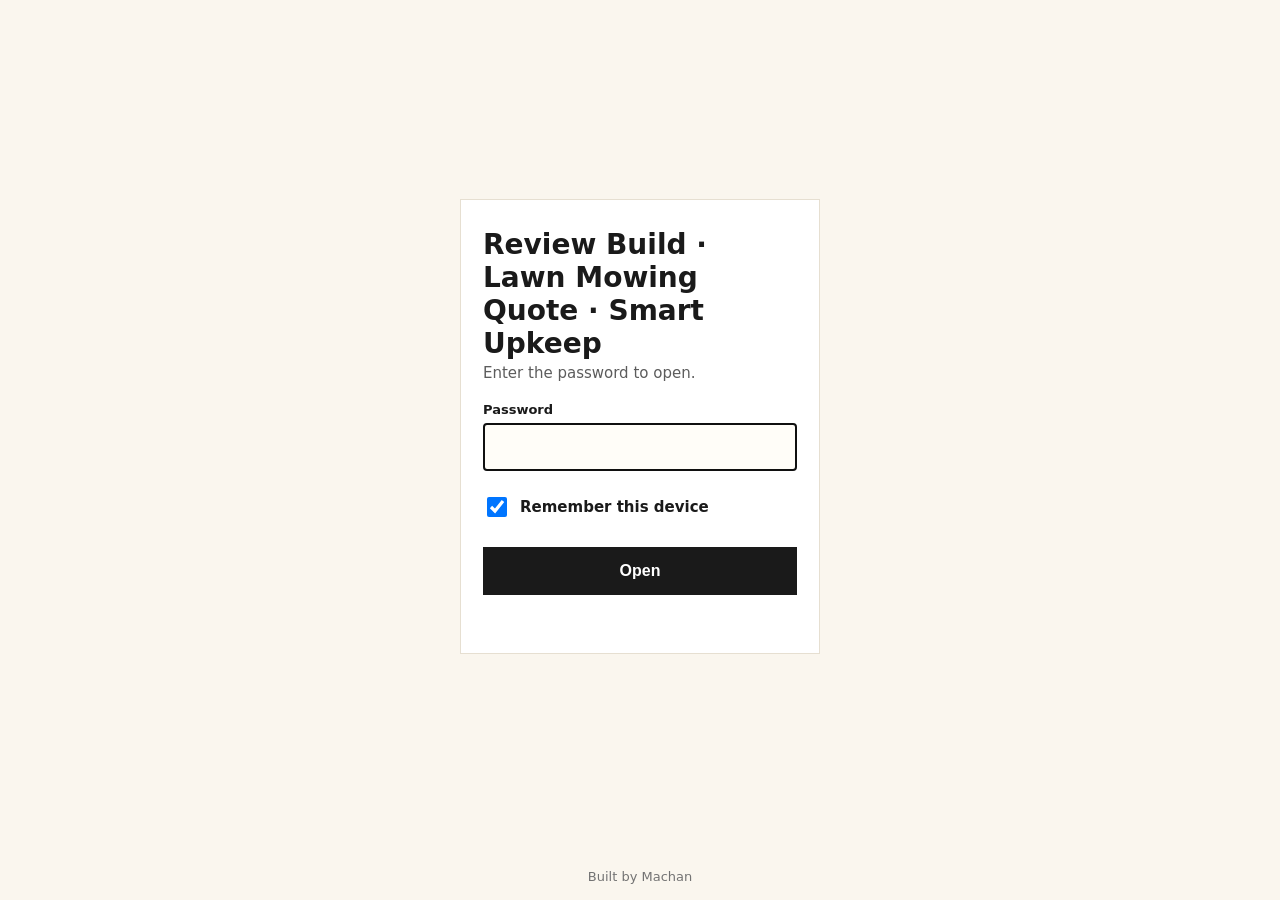
<file: lawn/index.html>
<!doctype html><html lang="en"><head><meta charset="utf-8"><meta name="viewport" content="width=device-width,initial-scale=1,viewport-fit=cover"><meta name="robots" content="noindex,nofollow"><meta name="color-scheme" content="light only"><meta name="theme-color" content="#FAF6EE">
<title>Review Build · Lawn Mowing Quote · Smart Upkeep</title><link rel="apple-touch-icon" href="apple-touch-icon.png"><link rel="icon" href="favicon.ico" sizes="any"><link rel="manifest" href="manifest.webmanifest">
<style>*{box-sizing:border-box}html,body{margin:0;min-height:100%;background:#FAF6EE;color:#1a1a1a;font-family:Hind,-apple-system,system-ui,sans-serif}
body{display:flex;flex-direction:column;min-height:100vh;min-height:100dvh}main{flex:1;display:flex;align-items:center;justify-content:center;padding:24px 20px}
.card{width:100%;max-width:360px;background:#fff;border:1px solid #e6dfd1;padding:28px 22px}h1{font-size:28px;margin:0 0 4px;font-weight:700}p{margin:0 0 20px;color:#5c5c5c;font-size:15px}
label{display:block;font-size:13px;font-weight:600;margin-bottom:6px}input[type=password]{width:100%;font-size:16px;min-height:48px;padding:10px 12px;border:1px solid #cfc6b4;background:#fffdf8;border-radius:0}
.rm{display:flex;align-items:center;gap:10px;margin:14px 0 18px;font-size:15px;min-height:44px}.rm input{width:20px;height:20px}
button{width:100%;min-height:48px;font-size:16px;font-weight:600;background:#1a1a1a;color:#fff;border:0;border-radius:0;cursor:pointer}
#err{color:#a12a1b;font-size:14px;min-height:20px;margin:10px 0 0}footer{text-align:center;font-size:13px;color:#737373;padding:16px 16px calc(16px + env(safe-area-inset-bottom))}</style></head>
<body><main><form class="card" id="f" hidden><h1>Review Build · Lawn Mowing Quote · Smart Upkeep</h1><p>Enter the password to open.</p>
<label for="p">Password</label><input id="p" type="password" autocomplete="current-password" required autofocus enterkeyhint="go">
<label class="rm"><input type="checkbox" id="r" checked> Remember this device</label><button type="submit">Open</button><div id="err" role="alert"></div></form></main>
<footer>Built by Machan</footer>
<script>(()=>{const D={"s": "h1YeWA5S7tHNNgfrOtWNBw==", "i": "TgF7dx0/SVVcw1NI", "c": "MGaa96Kk0XyiLfwlTvxV45RqZ2a0xc/o6a+W6fXcicWMltZmZaGzLOS6ZI2eXwW2yTcAu4yyo6I6dnhVJiMj98wfgHZ6/rMWo5MKdV8CUok/Y0MLZlo5Vebrhbs88FxSOnLVFN1ol87WtSIi2/OhZjgf35iDsOceuXv9zLYe/POticpAW1yGD2Wjww87hGTLf+ajvry6sPaAyGMcNuuc5ivw07888S039Ql+CNJc/kGe1mtCTwMTAlHuPi0g+8lrT8bKMjy8VGGKPiJcdJwTbVZmgzOSXhKbJOs13MUv7rk3Y9X9EL/b/[base64]/SzCvw3Y0wv6+AUmq9J/cDflGs0imEu6WZSsyQ/eharpaO51hqF0zfH68WIBCXxpeeO90GxZRJIy1RXZVJsDw7fBPrIc3mKc+/Ic+vjzD5TDRtIUIDSquzOn8MDjKxXq7E7E7Y3q+uZ0rxy/7eB58WsGVenAo9F06jMwnhCx8U3yC7cRt5JsrW/2v08AVYEiWFlEQKIB6nqwoq8q6FOK2oH421ZIIUggJNDkUNbwWlA3BNKlm5PsVWv1L4BV+IbeFDAqAurxNF0u8+qtXt1wL6VyY5a4NOKY258Ps7+0ThS977OvSLcSA5hmIkNvYMt9P/Fu20hjm+vI7o6upO/UQc8ngYcGW+7T+FeM6RjpAcTem1b4DX01CpKhKZ/Z2LPXs6+sHyBguI8GXwL/e4HpCVOYMr+ZFXw5Yuyiu9aRH15o6bn0wk1cs4cUMHmQ9Zy8+qBkiddyMD+M72fYu7ivioqhpzly84jfqGrLFOsV17SGV4ujvc7CPx28QPcsaD9DnyLPi8HU+1f/TzfuDyO9sftoFRvyEBqI86D19KiG3lHIVbDghqSKOsuDYfuQ8v+LMdMOB9Exa0yxp12skRYk1jhuzqlyeXEmXZnmbK2f3mEyjFegYaPMnn6BnRkEzr424NNJ1K83I+R0FPZn3+29aWyIITQZtEuyXQkih4xL/TlY9oVuQ4sOaj+lGTAdYTDaGZYS2IMMagqKjJSbhP8qYgB9sFJ1UYkQihx/QkuZf6x0mop3auhzL2b5GDbgBKtoZHnknZDYfFBZHVLPJdidhJMvXTwyORgLWdBOao+DK/OXH+rjsXoeT4jDVtHZBwWmo4p1fu73XUqSwT0M7AG8lejoUljYmuDNGD83FyQzoZaS6ErpnG5lpytUihqgtaIQiqwN6AQLhcf5oRxPxE/8xzhBHntCMaAIOaZF09bdR2sKPKEGmlMB+HZ/9jptrZpRMaYCepF0KYeYTPitL65aHLaJWilgCgroqDtdN2MmIJm+zZ1gQYCJsp1CheFl+OELlF36hxfpQmDBNKmDG+HPVcoB159hUCKkCLhtlucsZSW6I3xuIIdUMFYufbjT3elBWCktZ8Yjt+XKuUxeFBN1hgirM2+waQBEa7C0A7jM4BiGT99lTS9erEU7/hu5173+71BxdvneAXz03OJk+HMDOugCaFug85TPFdwTctIC+AlRiH9A3azCrlTBPLOAw/2hcGOgPHQ7RMC5QkNUja1WxxcQ+ToxQKaKeGLDDmoVWkF/WXJWjmYHNaE163FOb06N00cH1AQ1AR77GTnzNTZGNjXEtQLprHSXEAom+gHHsyS8M4SaedmT18+FOtjdlL6N7rxyycNjmjX7OWwtwCYNJf85nljmDTDJ3sQ03GXXq8cI+mytvujyosjy6Bb4gA3/yDQdj52uCeiH2reOb4TrnGhic+/DRlZ+/E60GtTBfScxaPDm4MBmPpWC0fPydvo9k4izGnyVE8vo5LZWVlAuzrQ1xFXf7SGJ8dn/50ZBEShIuh3ShEyZgSoxKxbrJwRz5xRM+FyfEtUoDMHgtKG07hA6pGOnAtKZGzMwds/GB05RI2DREbJm38DYlCNko5nf6Z9D5nebAqvuemP1qL4dUt+CCDpSEUfnGyIARjOqYlgJbcYRFoFbQkeQAo2iZox0ySOT44P4ljPWb70iTBCDtp8YDZQFT4KG17j+998NCJ/LeLXwvX89zRrjH1V96Pn88hUlQl4c7/kVAY4YERAw4Dkeq9dKk+3swHRyruKLYAycsHiIgHLSirSq/pVhd5xnZKn2Q/JTQ8LJikQfeyUcA+fg8OatN4tRGwwVFDX7VazitHdihCkMreJ3L4uFumDfiOpUpS5LVswz32O58mbw6YOl0V7WKmZyb2yzib5+/RCOur3/lJJEfQ1Gp2y8rF4X4o6CEkujghpSL3ARPB2ajhgf6iejBdjgGk75EkXVdDQVNPAnTfqah0sHUoRFevQpEWcjsULQzqX/[base64]/zrzcmTS0xXPP4UrxhK02vS7uxYSlFJFCS/P/37VEQ1FUPF4XmDNbrJVBhfzJ6KLrvNIGB8I0sBnW+77KRbasslLtFn59jphzK1e3+qglzhmYLauFnGp6BdUjGZHGhLk6g7f7/oEQqQyHXS5JjjpzwpO/p7qMXnbA51AL6JfeZVCIEy7ybr3UiLZ3vJUlqKoH+F4KIoUU21OLzfknB26txP3MXI3GJbk/UXQ5f2UFEzse8iKghiO6Vhurz/[base64]/YAJjXPjfODl4r8f7SUtbKe7Kdcps8F13A7gq6i/7hpYkr7gWcUIi4a4MJ+Vox33JLAxCo9MaCjigJdy2N0Q6D5oyjeTbK+hMYIlyXOC10p7bQsA4OJAp7e+GiFb+sztI5nONajDl3xEvZk2APNFGwhXSX0wxZmzdtJYFZ2hZqVEts6hSa/2+2FD5nrVCC0KktjjST2gA6FdxVuDDLvvsqCbGPnxX5z7fc7IBUL5gwM+6GNrKABE9l2csHi+XofDOjh7sD6nck07NvczhE6D0udSBQU+DbtZ/b0mrTIyHjhsayou8fwKjid1D8jtvC+lPPnXspUSB6lG8DURmtyylEZBIuNfGPq+JqfJv4yemrTQlFMqyBmKUkmZ0SWxnyUmfCZEITW8+qilRW/zZxJfPI3hW7ZKSizgNweO8itedk/51HGVOcLSJxk6jCKMKo8+AFT7Tjn5xjwrSm/2z+VM9X9wGtM0P/nN0i1+eF1t3CBieCmfb98yUK5HojsKUqEcAUt/Uum21pzgSKVnsyxNQCtNEl8kwukajssjBdLF/zWQKyYHNcqhs4x5Azd4sOhrIQYHj1l6YtxDXwNWrO4l7oU0LxKhrcx9ADBpelrq4FrQsIp39Dz5i6KxNyt9giUAtlWph2Zwr70v67dZEAlTrzaEu6Vjgv6aOkUIfLaX+/ZHxxWU6UI69Hg2nqhcs2nfitR6FShCXBQl9dQYo/++oloq1vVTMf8mdr5eGEmazOle+HUoiBJQ1IRpkkoe/v+2q2pkw/GBhs0meDfHIXyroVyExzipyTTa+eLJJXiq/KoXXlhCbfJIaBVGroq4zBfnnPfvVSN5d/y/1hxNBrBwbr8Vh5damYDBRkymhuMCaceR7B/DejUwCdc7NAwRW6rj42AVvr/mnmDB0aX+qC4uLwoDLbwvs0+GMaeu+ttLuTzadyxu61ROSqg941a0HHKK/kEvXGHOFVllhqh17ZB688n2lG3oP+FnujtH3SjoCEJKt73AMHCTOzVLdoMLp2XqP6rBcdSE0ySr5nWbcupWGrHqabVbb/AabM4bf7dstUC7Qbammjs0kiHxtEWvUMEwEDc44dZK/kXUjrEdSJQGVPt3SxNc36LTchDEbK6iEZ8R4TfliFI1m1vDzmPWvduACzDCbC6qyaD9f7Ou3beY7AGlqBSLJk95Q3575ymGMcWghCqv3J+g6B9XmZkCsFtG7lKxMXeTEzwtJ3f+oOkUuPfqerwkXYK5U1wtrwtkf2Oq8lUQgRG3XD86ddH51noSta4/QFweTbAQOg1epA2dK7/E3zbeKPeBOCOyJGUTDLXJWkVeqdU1nSCKVw71jjaZV1vJERVMlW7PhFsGQTX/s56TGBIlvYAzvoUPysfb/w4py3K5wmB3dt+BbY8GCLAjlwiihwbr1u1RjGZNRMpA5VBGN2F2c1/XP2WIMzCuK8CV8wDmxP0nrPOzgXu/pKQOJqUGs8JTmc7lSU3IIuImCkIFsZ2xUWMoLOMlS1t7QFg9JwRS9rQvqct3HSE4aYEBOeZOH21vuMZpvFvhWv9opZvv6XCPUsqB9Ps4IAhhXF95Jv9svIznLMM49K6K3L5+o2m+bcqsnQijFkor/ZegSPMstGXrBASEbnQ1Tmo284RuY+VRQDjAUK+2IPq3oS9cdC/oCATbqBxNZammY/uSF/+v6V6/eiI/0HE3YWJ51k1nDmslfDxXGM17GkZ1bvwyqYXtujrreX63bmL6cBz5sVP1C8WPIy3WRmqFhc7aLSuygL49ga9fzRVructMCkRVNgBWT+MQHyEE2DnCTodfLAlMfuRapeNZ0LI9rBCAd55/JDFxKMcSZPGnlR8G+8LBeRN8GbKNpKAM8lvsCYU909AaQ/ZqEyjHfr6nb48ZDpp1eMH0pSoowKyQ2Sx41AWP6v6fbdy8UtOAC6NmfizFw1fSDMG4SsDa3VmvTEPF0GPb+CkCAw2aM7cvAvMwJrwHXPAlanj2bYmXMy8BdAoshkG81IsdB5eYIxuzY5TWaae4oifTTwuUFx9QQkTL5EZIPnnrh7+AAgYGc3Gd/eSKcXH9AkJvCnfXAtzYZF/UpiTOgCzxqgR9ZDxCzFBA4YXEaZJHmD998PnxdWdiru2T7J9OrsR6EPKfp82DnPk9oZyCsMHqkGzau4pERiX9eeMmSzsjzzd/mym0tNnRYyGf6FXOmRfCgDksz8XS3J3c97WM4LWM02qMgD6p9bWSvw6IvIK1bp1ys2wGijiQcxNtCp185P7H/Q/ub+q9LaraQK0GgR+xA5aTyQH8s/lbZw0IstYHfg3XojZ5rP2KQWkG1mHAWwDY4hzOiN3MHH7BplLxMbMu5VDzw98kGMnWghntC3675JczlvoIsKH1nf4VH7PmqNThrdmGPxHJDT2/nClbD21YrlZYnQr8DF0SmsWfcGdtcYve4tGj2BmzHUSZLEzNt4mfSfTumc3M/V0uBMu6pz5xNUVoFRrz5d6G4ulXIGyF6wk083GMX0G43cZ09Q1JauvTbZHTWcQfB+mW4L2fFs65HJrIo1yO/qVFfldMTweqrd+FtXi/[base64]/QJVA6ghYZsbNKVuUu52J3rv62X/dKRSHaajhs+1MIGuZpPUdJymHtOkscdTblAlPdb5CfmuhJyA8Slu1PlRgpChnC36MYR9IX6JyHx0Mrf9Ij/KKDHwXUfoS74QKrbp8qF8Be5JjIP0mcIwAhssS+fYHDzIlihfdA+wSpE2EyDA44RiYxkJTrXEGoD6aB/Ds/v3uGpzpij0cFL2vd5GQNaBFbMqg/igLZMzPghupCK0qWp13Oqb7KsGWZ7T8qRg8h87rjzcHAhRREgNzU4uaRVXis2qVwIOr2xN89qxBUXlnzWYa7V7wsjP+/iWBDauH0bFNOQZ/cODb59wc9F+Efw5qZ+0JXNt1Mg2/3VbyZgyNuye0sW4NHHSgoKrUNlYH+QtZiPKKJ2Fpt9bkc7exzCdbvbjW83Is3QZALiqDxN/s8G6YGvuIT+VbRC3FCBfQcV+G7Zp3xi47qNcTDloA7woZpusRAFSbnVqdbPyH1j3U8WFo1aR2H4WBiTq8KUNw5a1sxHGcyqMXCj/dA5A4mir+HaVcnRZd1bX95szGogdzSHkEvfpuMSUaRVIVDdqYejQsk4TWfeqY4iS4+qLchRMG3AVz1ubSf++9/Sp1sKRRkVJ4VtxADHBd/nJiwAxzoRTfeI8yk+nFhvN7qx7YehQZlMe1JUHG0Em7yubDM3mB9ibGctbiB8cWQ46Nw4xd0lv/RDcm70FLusp5mTWgtf2EcewT/b0DsZYd/3AO0FDwQaKE8YWt02/FbljTX11Vb6DObXmMGDKYZV91ZukhjJnCQDiuZvM8TTMFiR7Pv17YV2eKZhPq0NcnpEqU6li1LdIt5Ditc2f2c1iKwv393ufInS+T3tyzQQ74lOF3fmhxs0rHm9h1ssmH9DjWSdNgtnoSgVbVtp/RWWbdkJQ0SMxkrzH/E3uSePkH73iI+eUh/BJqqSWv93fgWTFQbMfuYgHt4o96AgnQjv2fafX5Hfzm6K7aQoEAUGOnwhHzSleDsQTMafeW6VKBXCvDovZjrHxSM3ZAsN508qBMJIvNEzHSqaa7/dYdE6EEoLJ2O7JQgm8wdqZ1lBCDYsJoNt/lO5r2cVauMaqxeWZSxg5V/nFn2gnECoy2XiBhNjvkWsKRL7j8FkUx6Uw6cNCXeRWQSdKL67/Biv8k5P7HX/eI7IXI7Dsj7RfuTv1uS3TD0ZCIE9pI7PxTKYOEQx4dPgDhpWpZFDOW+uUuDziIfhlFSyOLViseE5BnxhP/AfAovv8wF4bSKvG4z0kDEhFs6LBFbF5Sp9iXHjOrEdweI2BbxQUQkC5PL6a/73py1dBGkpdWjXAzf6acmV0QQ1cjgHIb8ELCBZuGp6npxQGpY8KOWW5XacpLtqJgjIsrtLFNaneX8wFA/IISFeSBn8yqGVYtC1rVEEZoOpYSu0nFdE/IgylTGAD+QZM28pJIl9kfQDC++HwUqidPFjSWE61xUcNKRAC+XRJ+4tZnZfETQueWfrv5LTAHgtepkChH1Yqs4DR3DhmwCL6s09j78yltadhxvSPmDDu7lwuWXOggLptbDFhqc5cgV/zIyYZL6lbf3qcR49Ewht65IT+wkbl3x24YIYAkORjCAM8EmrfNuNAWS5coB1LrA5wy8IgSyeRVPqdyW/2D5Hq427c7/uWNLVhMD/MBeQKZVLahu7q3yJAH3H/8WGdH+RApWDfL8uZBih3vcsKmcZ/N0qAwMG1fmt31+AMnQOH9JTVt/2fd5iScuwCZhejyK8w+Y94uxf6TYT0lQov7w8EDZu/BxCACQbC4bjUk1+uN5N4ZjcrZMHEix6LyxX9sEHTSeg22PpukDpUP7OlyUk6F7Yk9z3GC1V1q+u4An4NlslFQ/U0xPTcqdQTkjhJ2TQiec7ioy6oRCAJbCt2dbkL26DbPWBhZUemZfzf1mFt2fmh/zpJF8ABxlUIdgFB6Sf2KNu2C7pK0WII82fkqQr3dKd5SqracVsYU49thQYY3em158dC4B92swlQGq+pzWaUnwpSNfBPaIp1+ApH/TydfmT/oAd+Ppp5AbHPNOSs63hQqxKigdjQY9bl+r+sfdHe22jIf0gty9CgyHj3WdYuLTaOlxCYVmjOeMpVTQJwrO0J8awzl/ECxl+wUs9yIGP5IQNNNsbMGeyIvW1NgXaSv4vboTinaCm4NK7yb7l9Zx+3o8e+wvOP6pkr9gHMvF1qtPO3H0+do9/Y7G3Y6Y2YtRrrbyJbw2QEGKE0+udRyPbaCm2hZN7zUaqFe9ZLNq1SWsURw4+K3wVSyEp9aPS2wvmC1hT0xSbukGjca7OkTyTcA9uRhQZlFBTP65EAJvLdFJjRFJvmHjlqnr/WBR6oalvsDDvFVsSCEm4Dz8pNgmaQRa0qKiLxsuPvWaqPgovArV/UwvKK9iakZtYybXXnTFXo5NOCPA5jNGv35bj6XoErXdumqFhDK2RjABuPXuPbfHB/PzlHgXUCD+/0gKqd2X9/JZwljZXvZFXU01n6UM0SUk8PaqPfu2St6vihdf16rxliP1LZlClxQnPLgAucVSQOGFZuEp9KvTGIuxeNezVSIbIsoZZKGzGiiPqk3sQcEh60oh41SdL2khf5uRpH5ztDboTGwEJkvGwD9Z71AtE7LjE4R2bmw16nAkVKMnt5ZviUHno/xZBK1srjtVVcJcusIC2Y3+YXcykmbK7GGPd1IAiL8I/xdnevDnP+CUrebhwCjOPnWti1D4FwsMKO3IOVvnw3TxiU61deif/YchJj4oQ7TODd7bi3V0Gr6a/PRJI6yWGZK0JUVKAZFdebINjE49LHfP7Hb41vDjcbeUzQYkM5PBtWNxSdWvF2PyyBsq8DaWpcLREJXLclAa7wUHP3A+TMhATw/y+buIKIFZ/8rRkSGqx0Td+Ccer8hbZGyGnR6Tz0dUgl3c4ezRw61GIr2w8HHq+mbC4k258X+IP+K6n/xlru/EHTEbwazkEOxDCOeZU93qqWSxKm6UVvXGnAzenRPoGdgwWdA6FGgyrvfVr6A6hW+t2C+mWgQeLMjsO6PUGt0RAlx9QiOa1bzqEAXsY0ojlbW1iahIiqARi0LC9Bh21kPgy6cOdtmLv00X+IOP/uEs3SBRzvVW9THfOgRESI8jNuwR2y4OmBAU6boLyl/adf4qZlSWjjxWX/AGVY3a5dq6H51MilDGIOigh1oKtu/cOqaTu/WXHnRk+vgVrNlqV55/jpLG0+c1fT1qGojInbtLB67brZSt3sHReaT/9HM/wi22IQvlrYwhQLmFdr/JmAfezPhYswSIdQycQTveaW1cH1XZW48BBIgWQtq2phJ3+tkHUuN+9EmIZ/Pjwr2sS8gZhK3uWRXnLLvsH23Gn8ORf9Zqns1WbX3LzFq98eaF/Qz3BHEbCjbpQehopBWnLkEqADgD0d2ZJRcTfU+ZSf27ejB3r0wcnQXLsQ/fkG5VLh+zLXhRwurUNxDOG9SRwpJixTldBFu1wjhFJF/ttib2F77OyrGvBBl29ikm9btBWs=", "n": 600000},K='mwPagesKey',u=s=>Uint8Array.from(atob(s),c=>c.charCodeAt(0)),f=document.getElementById('f');
async function dec(raw){const k=await crypto.subtle.importKey('raw',raw,'AES-GCM',false,['decrypt']);return new TextDecoder().decode(await crypto.subtle.decrypt({name:'AES-GCM',iv:u(D.i)},k,u(D.c)))}
function show(t){const x=[...document.head.querySelectorAll('base,script')].map(e=>e.outerHTML).join('');if(x&&!/<base[\s>]/i.test(t))t=t.replace(/<head[^>]*>/i,m=>m+x);document.open();document.write(t);document.close()}
addEventListener('DOMContentLoaded',async()=>{const s=localStorage.getItem(K);if(s){try{const t=await dec(u(s));if(document.readyState!=='complete')await new Promise(r=>addEventListener('load',r,{once:true}));show(t);return}catch(e){localStorage.removeItem(K)}}f.hidden=false;document.getElementById('p').focus()});
f.onsubmit=async e=>{e.preventDefault();const er=document.getElementById('err');er.textContent='';try{const b=await crypto.subtle.importKey('raw',new TextEncoder().encode(document.getElementById('p').value),'PBKDF2',false,['deriveBits']);
const raw=new Uint8Array(await crypto.subtle.deriveBits({name:'PBKDF2',salt:u(D.s),iterations:D.n,hash:'SHA-256'},b,256));const t=await dec(raw);
if(document.getElementById('r').checked)localStorage.setItem(K,btoa(String.fromCharCode(...raw)));show(t)}catch(x){er.textContent='Wrong password. Try again.'}}})()</script></body></html>
</file>
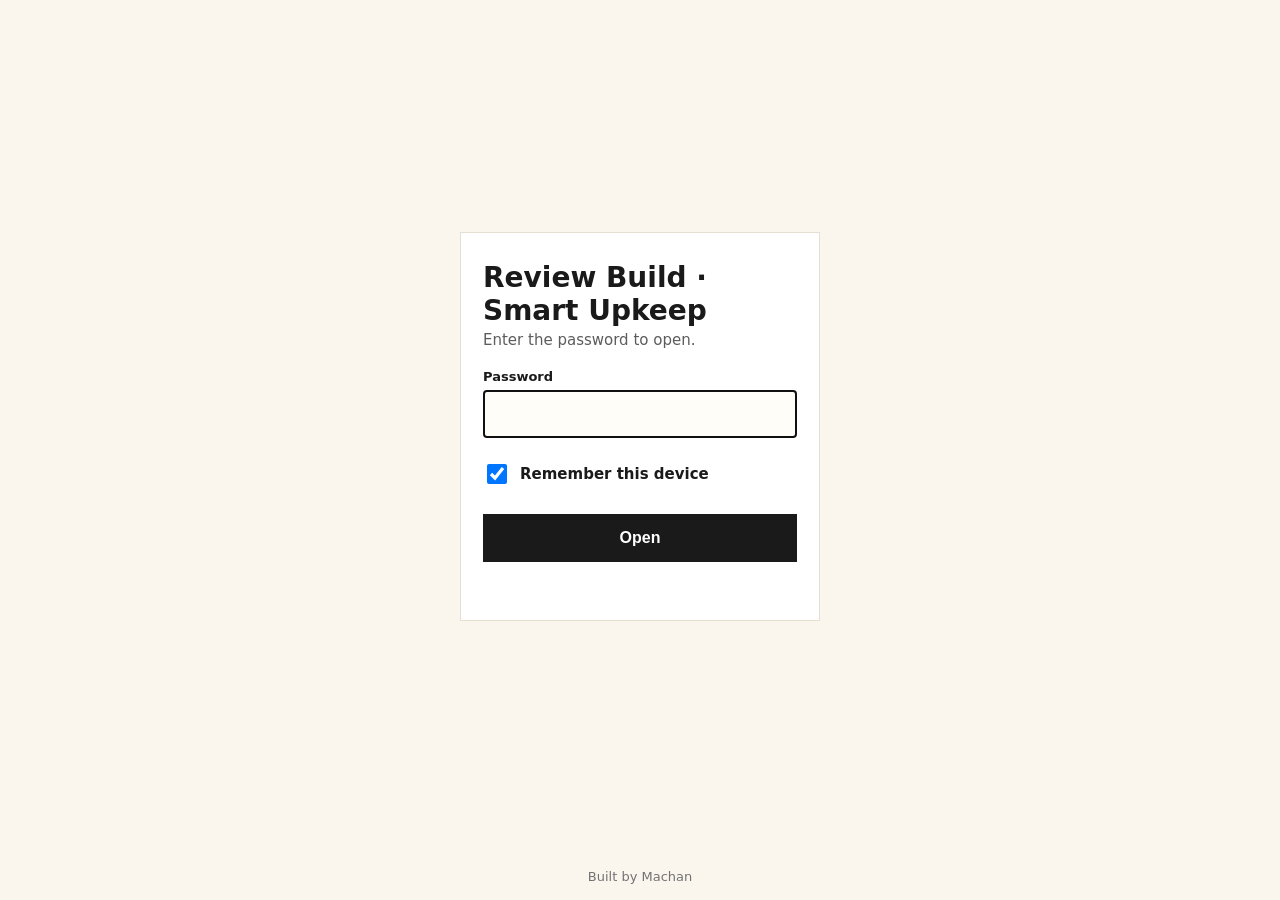
<file: watch/index.html>
<!doctype html><html lang="en"><head><meta charset="utf-8"><meta name="viewport" content="width=device-width,initial-scale=1,viewport-fit=cover"><meta name="robots" content="noindex,nofollow"><meta name="color-scheme" content="light only"><meta name="theme-color" content="#FAF6EE">
<title>Review Build · Smart Upkeep</title><link rel="apple-touch-icon" href="apple-touch-icon.png"><link rel="icon" href="favicon.ico" sizes="any"><link rel="manifest" href="manifest.webmanifest">
<style>*{box-sizing:border-box}html,body{margin:0;min-height:100%;background:#FAF6EE;color:#1a1a1a;font-family:Hind,-apple-system,system-ui,sans-serif}
body{display:flex;flex-direction:column;min-height:100vh;min-height:100dvh}main{flex:1;display:flex;align-items:center;justify-content:center;padding:24px 20px}
.card{width:100%;max-width:360px;background:#fff;border:1px solid #e6dfd1;padding:28px 22px}h1{font-size:28px;margin:0 0 4px;font-weight:700}p{margin:0 0 20px;color:#5c5c5c;font-size:15px}
label{display:block;font-size:13px;font-weight:600;margin-bottom:6px}input[type=password]{width:100%;font-size:16px;min-height:48px;padding:10px 12px;border:1px solid #cfc6b4;background:#fffdf8;border-radius:0}
.rm{display:flex;align-items:center;gap:10px;margin:14px 0 18px;font-size:15px;min-height:44px}.rm input{width:20px;height:20px}
button{width:100%;min-height:48px;font-size:16px;font-weight:600;background:#1a1a1a;color:#fff;border:0;border-radius:0;cursor:pointer}
#err{color:#a12a1b;font-size:14px;min-height:20px;margin:10px 0 0}footer{text-align:center;font-size:13px;color:#737373;padding:16px 16px calc(16px + env(safe-area-inset-bottom))}</style></head>
<body><main><form class="card" id="f" hidden><h1>Review Build · Smart Upkeep</h1><p>Enter the password to open.</p>
<label for="p">Password</label><input id="p" type="password" autocomplete="current-password" required autofocus enterkeyhint="go">
<label class="rm"><input type="checkbox" id="r" checked> Remember this device</label><button type="submit">Open</button><div id="err" role="alert"></div></form></main>
<footer>Built by Machan</footer>
<script>(()=>{const D={"s": "h1YeWA5S7tHNNgfrOtWNBw==", "i": "cNIYAQ0JmX89g5x3", "c": "E+QHTjkE2ZrJlPU6f2R8A8XcUhQXTGjiOUSqwk+vyjdHJB0wrGXQrosF2hmAK5mpEjTeXeRDD8xUAMUR8SYigscUNNqlOtv4/NAcXEbMJNJD48tTBw1q6QQZMf+2NFAAxq/5CDEIu7y63vzRLPDMapKcfl6CnuTUajq5922nxBGVzmXrxokkTbvyivb1Kwf0iRzzXccUeLkKCmEawr78IdVKR4mpoFkRP+WGmGwC2X5WdybxkpYRdUaSzEauXfy8dllUUZmzos/Jbp7p9JQErfkpgZ2jdisEci12e45XNXRsVDsJeTYM2yLhUF+Fb+5hI7CKFqm2uRbYE2Nxin/6lShLhyAFkvRNFdwEhB37FcVit+t1UJoj1xPfjF2gfCgw80Xx+ItBN/vA8LKAyz9ouhs+B7WLLNt99rNeZpeUCyb231DJouz/QRcKRas+/EUkhhLUaM9U6aNdqPJ2Zm8h8spNPvmQOfqMHFbNrE+DcyLmCcYG+bq6b9jG03nzpE/WGuCT7EgAe7HLNImFhcqrgtO9FqJAiRaETetphqd+jpgn3hJ9X4ISGaq+TqYqc2GsPQfif/jqKAR5kI1ztqyMm4RB2XVymZc6lprBb5Q5NA43b/fEehdvkPTz+QIJADiMik7ryBBHiR//gpgdaTyK1yeGMPMB8Bb/4EqlpjaT4VpUOiL8a1iUcCBXJL6+CasgrWupHjZxJfixkecoChe+qw463derWesR5dcZLcKXdFqAwddfjMywFB5JxuihywX70jmMZTGC95mjVHiRst/BvzF3x9gCjsuI21wdbgxzyMhkQCAQHXAin19q9htyzRgV87vvqQYXD7SiUQDFRkLI5XQlF1I2gBSySRfUyQhaxvB6daiVvjzXi6B3WzrR2L0z7cwte8Tt8FYexbitmGCGpQPgVl9emLnKRN3Mi+ZD0UyC1O5zko0COayWve1L20/FinAWNl/7uIv7GPoHPhteTTQrDK9eihE7oToW5bd8MDncUeoqLRKO85ctZFX7wJU8IJFkNFwIARV3LtlkexkpXV0HhdZerd9zr/sxI26wGNGffV3PNBhT8bwIfHhDo7WI7w/xqt3E+m1wW0QFdH3LOxakoRP4OaYnoIlH3k1mYYeOcrg64P/7J/unccihJZXrMEqxyU0SVNITWej8WYsQls2gyVpuLBrqpFKm1asYazL1R/uVH+ufrTC2o3giX4IPL7OmYjzjuwPobAFe/skj/SrQ/[base64]/WYTMDAD+j5czQ9KsYSCbtozs0vCK9/fthueoH/Nzvtj7OKn76W4PJfVThnhaxPiBWjX3f6ECy6Ri8xQg2FhUx27b9Mzx1rR+abFd+kY8hjAQagLAM67DV86Ey3pjQQbXSZrvZiAFRfoPEOevF8sEBeWT/DQ2bOYI8teZf73JnCex/aTqqH6ogAMQdeZZbScZLOSDQebeF3dd2p7h07g2k4dF8ZpYrVZlto2bCD6KBBCD2YDwF7PWRed5BhHd9+a8Gswj2CrqBPoXjW/ji5trwrPkWPovD2ZVTS7t1jXjt5y0sjw9ugkCiXZtP0emM1gOdeqn7UdYrYaLOaidz2BmWYELxBf6oziypAbpF1emc8T8tIkmEFu6KTtkAUa+MR8PsSdUJH3JWpzonPHU9PqiNLNXCGx5j821DRokEICZ/fbu4o4yofedE3WJZMDkyL1m4DF+FuXiKtYoc1sBE104jV+03V0tNQk1SDE3W+rValvBp9S3OXgUMU9XwwCzDHbwTqeNKV2zBNStFhEthme9JN//xghECAooE1v6ISADVgvEpzWo7ElY/LHk2O75TojEx7zT/z0feLqcJ3Mnu2Nu6qSiNjRaA+5XpGC/LIghQ010rMoaDfTs+K4SKqB2mQd2/DmdbfdCgqq8zylEMxAUMw2pDqFmWVZmMcrfUgwW88ZNsDBiuZvhL77yRnMMNh+CWSqUG0oMpBYp9SEclv001EvMnlJYEM7eClQaboCNre7hWAVWSBXx4QrU+/oX+UrjyWtAiGEdX/+BF7JvwQNUWgfZSqhzfs+YCrKTceAZd9T3WSsNKmT2vXBSdWhtKtZ4wbHWqQ4IEmun7sdtMjiegSu6DQ8y9mB/K6WbEuuSzT0vFLT0/EATWP703BtJQMiRTy84BLPTnhz7mEAcB9ltkfOLVdLd/gSmsur7NIMIhsBgTneDE3strQdjRhnzQK/AFKwVNNE6NZDVs2k7II41iEXutDhCW1Zg80F8Ok8aZRcOXzNDA4h7ZLmhluhif54E4aBj/oktOPcvx/3H3UYKo4NsiLEjKsm3DoAgc80WWULFM+c0MXv4aqPwft8bUrKeUeBoZWYwYlNHXq+4Kyx6K+/kJYkcgHSIlsLlV246MpDMt8Ne63prpVV1e5DPosOcHcDAijDuv0oYJ+my+P2maUxxbWsXYGLBUJaNJEn7Z8u1QdydSEErLYkafWqbKpzhzwQjyuk12CALTiL4JR3gfZbfQxBYqRTWrxz0zVeoVgne4j+bqSDcIJJyW56fflf9A9Oyw3re8y0WLDhttmqsRH1/DnsKahnjkw6SL475keq/WgME17dHKvg+jHkQvGavBjpB9C6F/Dn+YujGbkLArnp+y1oaS5A9+BJmaWgOqITuvTThWXvk+fiPWf9A/GUHAn9ErUiC/JmqZY3m0k3359zsnaGSMv8WIdB/Ws+/jhCZ6yuY8k9y/apRLHAtHyL9kFkrC8MZungasaPbaqjZ7g7Hlr5Kt/t+0X1XfllOMjwjxVr+G91H4LeBbHQeId57994Z/qFjh6HAWm7j3+8/4qdDKi/jo7uEUXdLDmII0T/n/QcApPVtHuP6WLbewKiw6bMlHKBiU0pifbGdVzQL955Bynn7rWG4Nhjt7ozKHZqHgSwWF2/Bwc2LJQuNE+S3ydRACtg0uI9NNjHibu/pM7fKWnPhCakim49WUNIznRLQxTPWtrH6Pc6aa+cVH8QKAw8I6fcYV+02aIxSiqgGjTuRSXvWYUsZ2XdK1GbJ4cJCFWDojnR6Md9FLzXbm+gMep9c4Ch3RClS9d7DCyvwaQ40DfOysAo2iLI/QNbZN3+pNiaKTtpq9dWJvBz+unIj/AdWFzJ4TeBgTRtBRAAZQO114POVqCMBAFKVIZsKx0WPYdfEutsubUwstnjqUoK1+5XpMsRWNFCAElAEdlCkvS/O4dkmBI/wcLQgyl3mElfsezvCL26CczwO5Ng/AYfaMVPQqeOWSslqZGkmLylIYu5jMN6xxorevUbvxtIFsDyYHeLJRBejWiPx/[base64]/XOp7/F8PkDaHEu7wwB06021V0gkpP8Ls2ne7cx4UwqA0vhSpmdEghF56r5N73A2TKVAy3VTxPn65xaFvprj1L3dDhjC6U0X/JuXkNyVfXWXmLOZn1Y1sXUrtGzjvK6zApLO8YdQ4emEpHPn/y+E3ufjpKkn7tIArP6OmUV2iZ+TZYfP06YMkPStJbg3VSkrRbqN9nu8TKCMGYIlnJvdosTKk6/RkiLiu4UEdgUmKbTdkGhiTYgQC4LwpEjRMAYzOzUW3JjHwP5cNLJ3gAKLIQvFrxx1PJBNdtfIl16iQ7Z732BoqBhljzmnuP5urs4wyRw+qAXumyWetX74GKr+FDud0u+wnaH7Y4CNg4iHP3ILkdrrur6+GvDhd6mjXrzc3e1qiFTAfQL6aAgCLrWeaWGGdbo/lHxBF8dfL9UFdaojnDV9LYc9gndTaZ+JzQb3Y3BokNK8YQlux3MihX0VY/SIIh7YMUvrEqDSWTbVAGDscmul+V8OOphVibzu6NraNx4TRt+p6whZ3rfZOhujkxJJGL8hdq7Tmqn04umo4ItkTFQqi12yHlZuP/udIWeeykFpw2HQkzL1esTgpE+3P0WzzRGvDlwisGqXASat/G0w2rGsVV7Nne0ylJjdVF5exSNKm2Bsae6+/ev3Uy3cpvB3EBZFY74vcuda6UfgbEVBSINhofSJc0WjVSPXV1JCqIo0Dp9+6ckbglTuGgCydaSSvn4qTRQpdzJ8qJobXXCnxlMaaQ4wZX2XkpAUFzzEZpg4rBD6GHt+ZDOgsb8P0CPNuKwkUBHy2UTEoQosfgtE2VyDT0/mEW3jF4ItdKZpTpA29QHEg5UOK50FViBJxjVB2ucMLT8iev79fO8xXIpaVYBayNBH5MVLgXieZpl5k9GezWVOebqTpPFi1qwNsf5Q6S3imxka9SjcObbpE7gcA2NY6gNeMCmbAx+xURJfQdC4FnHoSYnl4v8O6uLNKrDjVsGGCE7jZ3LvPrMtUo7pLUwWDk1q/jlNWAPSKRRrre8gRcCuo2w638nBKQTU7W/JJdyKZ9M+eiqSmouk6Y4zQ1Pjb437dNcastB8dNOte+EGVcYv4epu8mti+CClTtXp5x+YlgfCPcpPQ7poGTFdUl7CchIvaT2ao8n+zHQuAz5llj+Yh8R7typnZddZA4hjd7S/kEZFC+CTv01qwwgIpjJJkf2DAis+zBxaNAgeNB/KKV4Kk5LRje9uF8t7PBGKDDaGlyT29hmKZIm8qHIPuixIhicywcaeswsydO6Q4eIsUEhXulMS/MDyeM8RgTlxy2vZqVBoBjCVzCruYjVfRsRSASLvPZ4ewkDafRZz7Q8bf9vtUUZx80+zDqHWmTQ/itxY6BvVKI6ht6qEHO+7OaEaraQpuO6kbDWHyYDVX0/NtjB9nH4KOehdZwp+GHKRxHJJ4XmBFhrDRihDcgP0UMScdGbOgiV+jA4YEIeO+L0krcNeQ0WQVQDVWyIq9GiarIo/HbjtVYfqI6n1WdyUpJA7UG9Z95woHJsdaRJ7cT+KQEM+ILKozq+kfWB++PKDwAMf69XdFuDWSy8FTMK2b0au1o4/joMBiO6MLsyQKYH/8iazhLNNa7bOkGD7/xioCXAEmVrtcHhncqaqDbuTvxJ1JwQ2rOAonib+rfLLqrfXiuVDAPYHKllBTUQC0EPlLD2D/XnWk+vza+Q9llC79p4Yz01QL3CK9I+7L7zjs9sL85MGI7m7yW6ob0cVrgt5SePh0vnuaZuJI9q/q1JF5YRG22U9XAqIFtm0QQAtHEuP625+b96bJVoTmU3xj4zkcz5WXvdN6Hu87acCsgV6MjMg6/O25tUFFv4h6WUFh40ZVKv0z9NQEiXOnZblxTWyWto93Ir01elfzm2MEcwrfLLisX2sThtS2ojsDMgVy6odiMcBXy9Ek+v7laHyhBqHo3tJRq/mOj+kyhGWQBJdWka3rl6d5lJGIQ6F7cJ+y7L+MHfKiG0tfg4iVtUHQFykVmQO8adOox36n58Zn0/seNdw8VUf1wujRTCOs3vgUSTR6BY/jUhP0fG5pzj72lI21pvPUzLxjZyLnSv9kezpdLSSST0SJI5RKJ0Lv+ZoPZsHsWy0GKIuJhIUK8XFyvXmLJ/Z9uCdYo4z/BYJF4s7Y7BSjWMY2SSHWb59qgRFNa5F8gOXj5zr3DmK8HgR5ugafPt6rjjpUUW+qHRjPQRdsEXGuyT3Pkpa5ucFh+UKUZ3/mgTG95yPs6a2DauEpUj1rcRoNHROz7A82VLrqCTPDgxZa7EviMaFRXQljuGWiDMHNHsjUC6HkE2wVXgopMrvRdWijFnpjNZ+EPCWw0AJX6QBJV+28RomnZowGlAEs3ll/bZ/9jmunBLYOWksosLZZdAIsXvxdDwlDkhq0wkvJsTabGsF9wk4f55MIjWA4zbnArQin6s3+d40/YK+i6WPBD3njPZFUU5QLIrZ4IF2YBY+sYZvG80OeiDDuw9hNX4eccgo1UFveq2c5qciN/HRWrmymeufqpca1MS5VG6akIUAyISLIR90ZiSsNFJzseM26/SLRInQcSIqmVfGbJkpj8LcgKDYrS8jLPqCMrC4KjZrB2q9Fv7EzpjAC92L6daLHk+6VAeybr1sRcsEae4APtN7UkOVkFxC6LT28tgu81mQAbxDNRqmA3VFajoOT+XukmCZNGbwMFHWNx/B8UiVUBwAsl6qQ1N1/xvKiepHUXXUaVrOEcDbF1X/7ApGdjqAXGpn3NuRTVZN+lRydMkBczD6pz+3qhAsqR/BlekUTuSnDvDvt+EAuLCjGahyp7tbbxlkhHw/qZq1gaygSSN4vMFTKV4PXxEXwPdGA+tQOpeHMzcCviE9swWA4NeNzaMEfk8b07tRNpdN1w7PXzjlQDok5S5eYOlqKAa0DLgjW0nhSxr09ZFzSLxw+RvCebB2iA/wrLtkrTUVJ9uqYJT7g929lOYgZ1DOmcG2cw58o6Y/7xTmmM5CShKfMNKcYPQHiyFb3VARQQtJm4elAs4qrPdV/FRaOyWNb88R+/mrxCMtCqpQuOAHwCIWlsnbDTjzL2PcUNG9DUVwxRdKMZnEFHs5N95c5M1gj38GaRefLPjUR/NzIh4BnNHssQMi+sXR9WcWxkjkzIuZ5CY7iICrF+EwGrAzFd277CuW3w9qysGEd2FNRjGW/0iR+mNTAUbTcXBuIyh9Cxvl/TATjAcobNKiQzKhSRTCz+6Dcx+LObh2VCdIe+KkdRZhSlQNC9SC/uR/QnGds/MoLF6oZD3x9k3FvgUWTY+aqFMOWtWd+eBfEAmPoOIrrwykkLkBtmzlc7LMzUQJNCGcmwlMPRwNyGP8au57z4uxWCrgu3ZIRL/qtdS3dK3ielrqyy1ZKDl0wS46nl+ooYAXeS0YocRHqBcqB/i/[base64]/dN7jKx8PBtUvPETHdz3AFVJfbukNby17Ex0/nYISlkWKdOqhfmIbwCt2dZ8oysf0dVVTeNkhulKk9gKsSVCXMrWGz7/Ese2S/a/567NxFkmMR4z8ucrTueWj74RYleQ9j4D4yxwHx7tFLQpJvhB++ALW0ODmINT3m6iSa6d6FKTGsytXN7/nU+ZuYnsLtpahikfe+HawINveGHsa2qmK3GO15XDzabgxpmYQVoz+mIAGxda5Wd5Q56ilPOosJ+rNaYstONLovoDEylJFvOdIis36opoMEYwgCzI+DP/vCy0wehHf0l5j8Nxo+R6862x76WhRUgM2t4pXMe5JLOsaK6ieRZVPlHU+JJhX0AJhuoQaW+QzVO0prCqiaPbaodrltyq7mHv+UuXUiQAqKe3mQRw/CBgK9e7SHvKfpfB7TbhVMJlP6FTDeUGM+rqmGAEfvcRZfiW+vPaOQ9lrYOwf7U5dK8iufKY6sFI0+MTtptWIH8s5rB3L+HfVWjUN0SAD6RuQzUopIWelcoSH20BnFJhBQkveTBCupmoiVjPaL7sDT7CGcuoq65iLyKwNlBQWzB1HeQSF6IrQGtAsAA6F9RCFEZr1cn/wowt2HI65s3Wv54XbcsKm+7oCmFrMlDqXt2RbzDKKNqZuf7j/qr7+ewrU2+6VUz2qnznn8bslcEHFz98fusLc+DARbF5lNy2HvwwHVZocUREzxJEWaCSIk8Q61BcvW4YeGrQSetZxBT+WZ2gXzFC8avR0zNTZaCWg+T5gnCeWd5VGDHWVJNG4ElcqSCgtIorrvIMh9ng/Le2k3cGAcTtuzaQY+rIdJPrG2VEoFgwx87xXCyhJ2Rkk+CPr5qW1pu8EahzKB+C8OJsLgNCcakhR9+IRVx7cFBkdm2uclHJWILBmxPZqfVS7Vbx1kMFuzk/fXzcVW9CGDf7neLxDW9Sz23LNXjHN7IxwH+qgNGG9JKEePh1tdARmjqxUq0PUlHtMppN2QCRkP0IvFqaDlfQQSet8aMtXRGdABZ85Xp7egxWIlrOxPmrr4m7SHONL8/hvSneDUEodgeLJ6tDWYv5eZHMIuGo9N+ZH575th0BB1DXPlNasVAH+m94B0Jz3C1HAA7EE4QmUmkDEf8rCenrPfHHdyyn2zbOk5tK7HxJLJnFkdhRn3bt45AG1pZueXIIDsZ/WJfYqwpksu/5pc8h5GRwk+bbduVq3WvvqD3sKlbYfpXLfKnvLxYg/E5x5Mm7qRWukJ0JQ0Jg25trsDyRwSAuLmFG61Fg86tr/c2pZQ34akfO58XSxX1jdLhuL98dhd030MLnMit3XpkOapr0xKzmUgkkHpaE21Nje7Mtjgg1ugL1JTXM/wYR90mQ=", "n": 600000},K='mwPagesKey',u=s=>Uint8Array.from(atob(s),c=>c.charCodeAt(0)),f=document.getElementById('f');
async function dec(raw){const k=await crypto.subtle.importKey('raw',raw,'AES-GCM',false,['decrypt']);return new TextDecoder().decode(await crypto.subtle.decrypt({name:'AES-GCM',iv:u(D.i)},k,u(D.c)))}
function show(t){const x=[...document.head.querySelectorAll('base,script')].map(e=>e.outerHTML).join('');if(x&&!/<base[\s>]/i.test(t))t=t.replace(/<head[^>]*>/i,m=>m+x);document.open();document.write(t);document.close()}
addEventListener('DOMContentLoaded',async()=>{const s=localStorage.getItem(K);if(s){try{const t=await dec(u(s));if(document.readyState!=='complete')await new Promise(r=>addEventListener('load',r,{once:true}));show(t);return}catch(e){localStorage.removeItem(K)}}f.hidden=false;document.getElementById('p').focus()});
f.onsubmit=async e=>{e.preventDefault();const er=document.getElementById('err');er.textContent='';try{const b=await crypto.subtle.importKey('raw',new TextEncoder().encode(document.getElementById('p').value),'PBKDF2',false,['deriveBits']);
const raw=new Uint8Array(await crypto.subtle.deriveBits({name:'PBKDF2',salt:u(D.s),iterations:D.n,hash:'SHA-256'},b,256));const t=await dec(raw);
if(document.getElementById('r').checked)localStorage.setItem(K,btoa(String.fromCharCode(...raw)));show(t)}catch(x){er.textContent='Wrong password. Try again.'}}})()</script></body></html>
</file>
